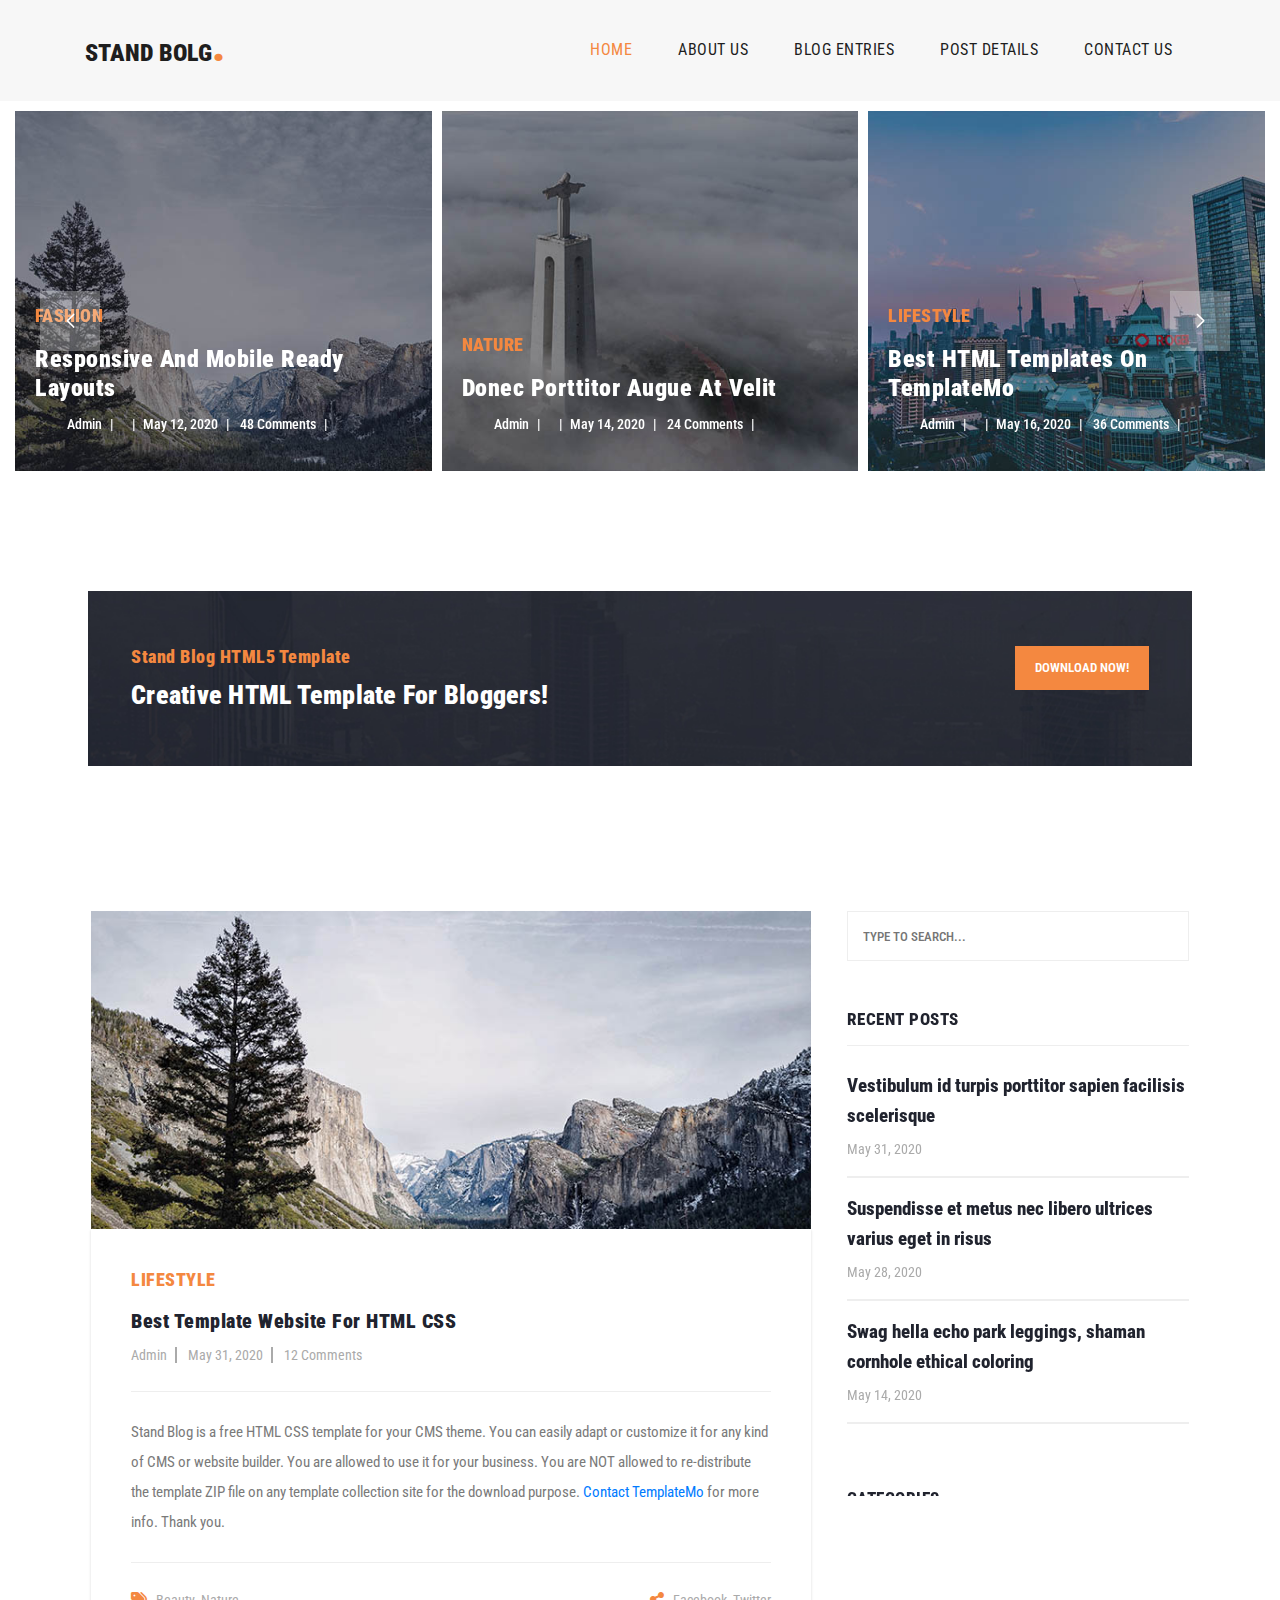
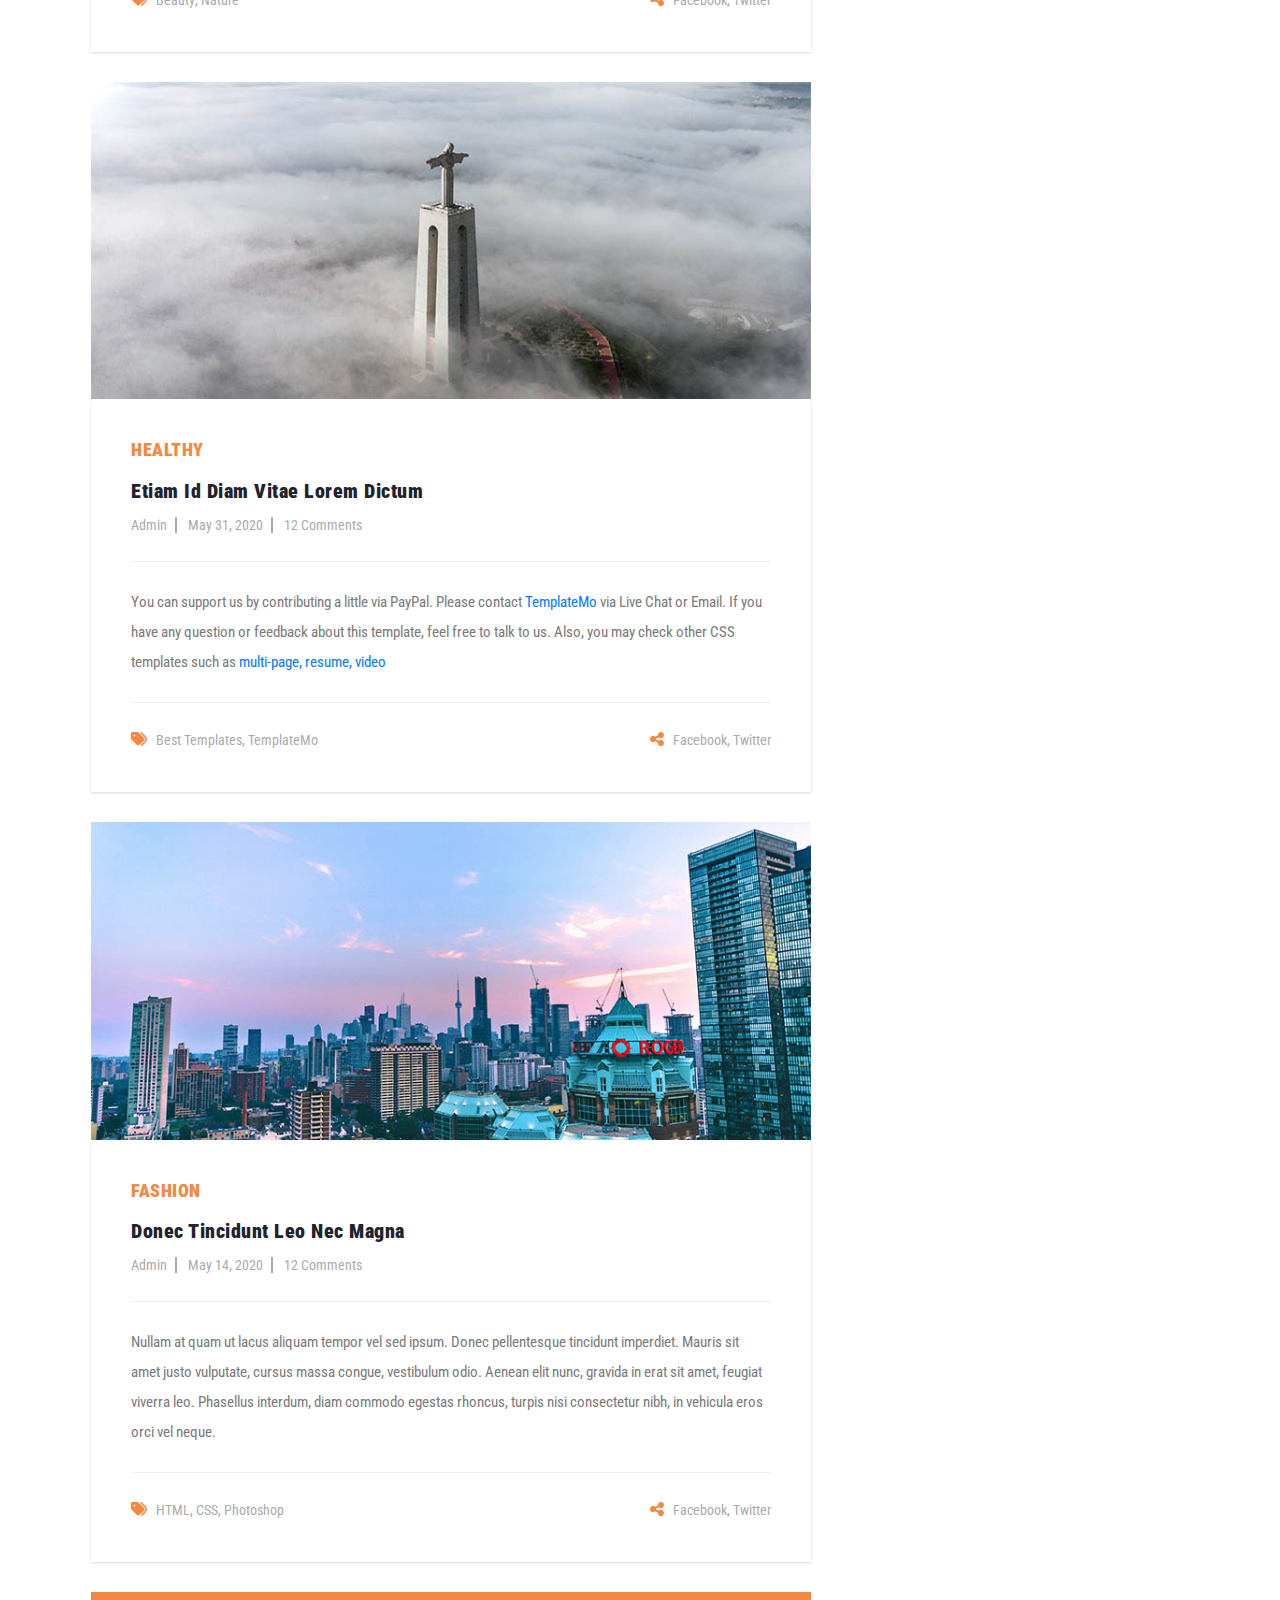
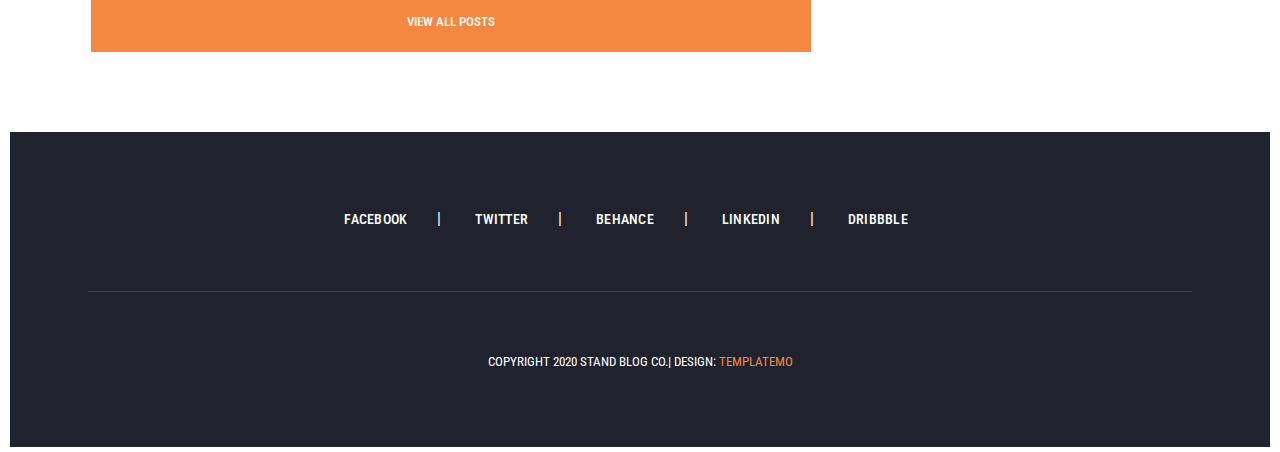
<file: index.html>
<!DOCTYPE html>
<html lang="en">

<head>
    <meta charset="UTF-8">
    <meta name="viewport" content="width=device-width, initial-scale=1.0">
    <title>stand-bolg</title>
    <link href="https://cdn.jsdelivr.net/npm/bootstrap@5.3.0/dist/css/bootstrap.min.css" rel="stylesheet" />
    <script src="https://cdn.jsdelivr.net/npm/bootstrap@5.3.0/dist/js/bootstrap.bundle.min.js"></script>
    <link rel="stylesheet" href="https://cdn.jsdelivr.net/npm/swiper@11/swiper-bundle.min.css" />
    <link rel="stylesheet" href="./css/all.min.css" type="text/css" />
    <link rel="stylesheet" href="./css/style.css" type="text/css" />
    <link rel="stylesheet" href="./Roboto/stylesheet.css" type="text/css" />
    <link rel="stylesheet" href="./css/media.css" type="text/css" />
</head>

<body>
    <!-- HEADER SECTION START-->
    <header>
        <div class="container container-sm container-md container-lg container-xl container-xxl">
            <div class="navbar navbar-expand-lg navbar-light d-flex justify-content-between">
                <a href="" class="logo">
                    <h1>STAND BOLG<span>.</span></h1>
                </a>
                <button class="navbar-toggler" type="button" data-bs-toggle="collapse" data-bs-target="#mainNavbar"
                    aria-controls="mainNavbar" aria-expanded="false" aria-label="Toggle navigation">
                    <span class="navbar-toggler-icon"></span>
                </button>
                <nav class="collapse navbar-collapse justify-content-end" id="mainNavbar">
                    <ul class="navbar-nav mb-2 mb-lg-0">
                        <li class="nav-item"><a class="nav-link" href="javascript:void(0)">HOME</a></li>
                        <li class="nav-item"><a class="nav-link" href="javascript:void(0)">ABOUT US</a></li>
                        <li class="nav-item"><a class="nav-link" href="javascript:void(0)">BLOG ENTRIES</a></li>
                        <li class="nav-item"><a class="nav-link" href="javascript:void(0)">POST DETAILS</a></li>
                        <li class="nav-item"><a class="nav-link" href="javascript:void(0)">CONTACT US</a></li>
                    </ul>
                </nav>
            </div>
        </div>
    </header>
    <!-- HEADER SECTION END-->

    <main>
        <!--HERO SECTION START-->
        <section class="hero mb-4">
            <div class="swiper mySwiper">
                <div class="swiper-wrapper">
                    <div class="swiper-slide">
                        <img src="./images/banner-item-01.jpg" alt="banner-item-01">
                        <div class="s-content">
                            <h2>Fashion</h2>
                            <a href="">
                                <h4>Responsive and Mobile Ready Layouts</h4>
                            </a>
                            <ul>
                                <li><a href="">Admin</a></li>
                                <li><a href="">
                                <li><a href="">May 12, 2020</a></li></a></li>
                                <li><a href="">48 Comments</a></li>
                            </ul>
                        </div>
                    </div>
                    <div class="swiper-slide">
                        <img src="./images/banner-item-02.jpg" alt="banner-item-02">
                        <div class="s-content">
                            <h2>Nature</h2>
                            <a href="">
                                <h4>Donec porttitor augue at velit</h4>
                            </a>
                            <ul>
                                <li><a href="">Admin</a></li>
                                <li><a href="">
                                <li><a href="">May 14, 2020</a></li></a></li>
                                <li><a href="">24 Comments</a></li>
                            </ul>
                        </div>
                    </div>
                    <div class="swiper-slide">
                        <img src="./images/banner-item-03.jpg" alt="banner-item-03">
                        <div class="s-content">
                            <h2>Lifestyle</h2>
                            <a href="">
                                <h4>Best HTML Templates on TemplateMo</h4>
                            </a>
                            <ul>
                                <li><a href="">Admin</a></li>
                                <li><a href="">
                                <li><a href="">May 16, 2020</a></li></a></li>
                                <li><a href="">36 Comments</a></li>
                            </ul>
                        </div>
                    </div>
                    <div class="swiper-slide">
                        <img src="./images/banner-item-04.jpg" alt="banner-item-04">
                        <div class="s-content">
                            <h2>Fashion</h2>
                            <a href="">
                                <h4>Responsive and Mobile Ready Layouts</h4>
                            </a>
                            <ul>
                                <li><a href="">Admin</a></li>
                                <li><a href="">
                                <li><a href="">May 18, 2020</a></li></a></li>
                                <li><a href="">48 Comments</a></li>
                            </ul>
                        </div>
                    </div>
                    <div class="swiper-slide">
                        <img src="./images/banner-item-05.jpg" alt="banner-item-05">
                        <div class="s-content">
                            <h2>Nature</h2>
                            <a href="">
                                <h4>Cras congue sed augue id ullamcorper</h4>
                            </a>
                            <ul>
                                <li><a href="">Admin</a></li>
                                <li><a href="">
                                <li><a href="">May 24, 2020</a></li></a></li>
                                <li><a href="">64 Comments</a></li>
                            </ul>
                        </div>
                    </div>
                    <div class="swiper-slide">
                        <img src="./images/banner-item-06.jpg" alt="banner-item-06">
                        <div class="s-content">
                            <h2>Life-Style</h2>
                            <a href="">
                                <h4>Suspendisse nec aliquet ligula</h4>
                            </a>
                            <ul>
                                <li><a href="">Admin</a></li>
                                <li><a href="">
                                <li><a href="">May 26, 2020</a></li></a></li>
                                <li><a href="">72 Comments</a></li>
                            </ul>
                        </div>
                    </div>
                    <div class="swiper-button-next"></div>
                    <div class="swiper-button-prev"></div>
                </div>
        </section>
    </main>
    <!--HERO SECTION END-->

    <!--TEMPLATE SECTION START-->
    <section class="template mt-100 mb-100">
        <div class="container container-sm container-md container-lg container-xl container-xxl mt-100">
            <div class="row">
                <div class="col-lg-12">
                    <div class="template-body">
                        <div class="row">
                            <div class="col-lg-8">
                                <h3>Stand Blog HTML5 Template</h3>
                                <h4>Creative HTML Template For Bloggers!</h4>
                            </div>
                            <div class="col-lg-4">
                                <div class="template-btn">
                                    <button><a href="javascript:void(0)">Download Now!</a></button>
                                </div>
                            </div>
                        </div>
                    </div>
                </div>
            </div>
        </div>
    </section>
    <!--TEMPLATE SECTION END-->

    <!--BOLG SECTION START-->
    <section class="bolg">
        <div class="container container-sm container-md container-lg container-xl container-xxl">
            <div class="row">
                <div class="col-lg-8">
                    <div class="b-body">
                        <div class="row">
                            <div class="col-lg-12 ">
                                <div class="b-img">
                                    <img src="./images/blog-post-01.jpg" alt="blog-post-01">
                                </div>
                                <div class="b-content">
                                    <h3>Lifestyle</h3>
                                    <a href="">
                                        <h4>Best Template Website for HTML CSS</h4>
                                    </a>
                                    <p>
                                        <span><a href=" ">Admin</a></span>
                                        <span><a href=" ">May 31, 2020</a></span>
                                        <span><a href=" ">12 Comments</a></span>
                                    </p>
                                    <p class="b-text">
                                        Stand Blog is a free HTML CSS template for your CMS
                                        theme. You can easily adapt or customize it for any kind
                                        of CMS or website builder. You are allowed to use it for
                                        your business. You are NOT allowed to re-distribute the
                                        template ZIP file on any template collection site for
                                        the download purpose.
                                        <a href="">Contact TemplateMo </a> for
                                        more info. Thank you.
                                    </p>
                                    <div class="b-footer d-flex justify-content-between">
                                        <div class="tags">
                                            <i class="fa-solid fa-tags"></i>
                                            <span><a href="">Beauty</a>,
                                                <a href="">Nature</a></span>
                                        </div>
                                        <div class="social">
                                            <i class="fa-solid fa-share-nodes"></i>
                                            <span><a href="">Facebook</a>,
                                                <a href="">Twitter</a></span>
                                        </div>
                                    </div>
                                </div>
                            </div>
                            <div class="col-lg-12 ">
                                <div class="b-img">
                                    <img src="./images/blog-post-02.jpg" alt="blog-post-02">
                                </div>
                                <div class="b-content">
                                    <h3>Healthy</h3>
                                    <a href="">
                                        <h4>Etiam id diam vitae lorem dictum</h4>
                                    </a>
                                    <p>
                                        <span><a href=" ">Admin</a></span>
                                        <span><a href=" ">May 31, 2020</a></span>
                                        <span><a href=" ">12 Comments</a></span>
                                    </p>
                                    <p class="b-text">
                                        You can support us by contributing a little via PayPal. Please contact <a
                                            href="">
                                            TemplateMo</a> via Live Chat or Email. If you have any question or feedback
                                        about this template, feel free to talk to us. Also, you may check other CSS
                                        templates such as
                                        <a href="">multi-page,</a>
                                        <a href="">resume,</a>
                                        <a href="">video</a>
                                    </p>
                                    <div class="b-footer d-flex justify-content-between">
                                        <div class="tags">
                                            <i class="fa-solid fa-tags"></i>
                                            <span><a href="">Best Templates</a>,
                                                <a href="">TemplateMo</a></span>
                                        </div>
                                        <div class="social">
                                            <i class="fa-solid fa-share-nodes"></i>
                                            <span><a href="">Facebook</a>,
                                                <a href="">Twitter</a></span>
                                        </div>
                                    </div>
                                </div>
                            </div>
                            <div class="col-lg-12 ">
                                <div class="b-img">
                                    <img src="./images/blog-post-03.jpg" alt="blog-post-03">
                                </div>
                                <div class="b-content">
                                    <h3>Fashion</h3>
                                    <a href="">
                                        <h4>Donec tincidunt leo nec magna</h4>
                                    </a>
                                    <p>
                                        <span><a href=" ">Admin</a></span>
                                        <span><a href=" ">May 14, 2020</a></span>
                                        <span><a href=" ">12 Comments</a></span>
                                    </p>
                                    <p class="b-text">
                                        Nullam at quam ut lacus aliquam tempor vel sed ipsum. Donec pellentesque
                                        tincidunt imperdiet. Mauris sit amet justo vulputate, cursus massa congue,
                                        vestibulum odio. Aenean elit nunc, gravida in erat sit amet, feugiat viverra
                                        leo. Phasellus interdum, diam commodo egestas rhoncus, turpis nisi consectetur
                                        nibh, in vehicula eros orci vel neque.
                                    </p>
                                    <div class="b-footer d-flex justify-content-between">
                                        <div class="tags">
                                            <i class="fa-solid fa-tags"></i>
                                            <span><a href="">HTML</a>,
                                                <a href="">CSS</a>,
                                                <a href="">Photoshop</a></span>
                                        </div>
                                        <div class="social">
                                            <i class="fa-solid fa-share-nodes"></i>
                                            <span><a href="">Facebook</a>,
                                                <a href="">Twitter</a></span>
                                        </div>
                                    </div>
                                </div>
                            </div>
                            <div class="col-lg-12 ">
                                <div class="b-button">
                                    <a href="">View All Posts</a>
                                </div>
                            </div>
                        </div>
                    </div>
                </div>
                <div class="col-lg-4">
                    <aside class="sidebar-sticky">
                        <div class="side-bar">
                            <div class="row">
                                <div class="col-12">
                                    <div class="search-item">
                                        <form id="search-form" action="javascript:void(0)" method="post">
                                            <input type="text" name="search" id="search"
                                                placeholder="type to search..." />
                                        </form>
                                    </div>
                                    <div class="recent-posts">
                                        <div class="sidebar-heading">
                                            <h2>Recent Posts</h2>
                                        </div>
                                        <div class="sidebar-content">
                                            <ul>
                                                <li>
                                                    <a href="javascript:void(0)">
                                                        <h4>
                                                            Vestibulum id turpis porttitor sapien facilisis
                                                            scelerisque
                                                        </h4>
                                                        <span>May 31, 2020</span>
                                                    </a>
                                                </li>
                                            </ul>
                                            <ul>
                                                <li>
                                                    <a href="javascript:void(0)">
                                                        <h4>
                                                           Suspendisse et metus nec libero ultrices varius eget in risus
                                                        </h4>
                                                        <span>May 28, 2020</span>
                                                    </a>
                                                </li>
                                            </ul>
                                            <ul>
                                                <li>
                                                    <a href="javascript:void(0)">
                                                        <h4>
                                                            Swag hella echo park leggings, shaman cornhole ethical coloring
                                                        </h4>
                                                        <span>May 14, 2020</span>
                                                    </a>
                                                </li>
                                            </ul>
                                        </div>
                                    </div>
                                    <div class="categories">
                                        <div class="sidebar-heading">
                                            <h2>Categories</h2>
                                        </div>
                                        <div class="sidebar-content">
                                            <ul>
                                                <li><a href="javascript:void(0)">- Nature Lifestyle</a></li>
                                                <li><a href="javascript:void(0)">- Awesome Layouts</a></li>
                                                <li><a href="javascript:void(0)">- Creative Ideas</a></li>
                                                <li><a href="javascript:void(0)">- Responsive Templates</a></li>
                                                <li><a href="javascript:void(0)">- HTML5 / CSS3 Templates</a>
                                                </li>
                                                <li><a href="javascript:void(0)">- Creative & Unique</a></li>
                                            </ul>
                                        </div>
                                    </div>
                                    <div class="tags">
                                        <div class="sidebar-heading">
                                            <h2>Tag Clouds</h2>
                                        </div>
                                        <div class="sidebar-content">
                                            <ul>
                                                <li><a href="">Lifestyle</a></li>
                                                <li><a href="">Creative</a></li>
                                                <li><a href="">HTML5</a></li>
                                                <li><a href="">Inspiration</a></li>
                                                <li><a href="">Motivation</a></li>
                                                <li><a href="">PSD</a></li>
                                                <li><a href="">Responsive</a></li>
                                            </ul>
                                        </div>
                                    </div>
                                </div>
                            </div>
                        </div>
                    </aside>
                </div>
            </div>
        </div>
    </section>

    <!--BOLG SECTION END-->

    <!-- FOOTER SECTION START -->
    <footer>
        <section class="footer">
            <div class="container container-sm container-md container-lg container-xl container-xxl">
                <div class="row">
                    <div class="col-lg-12">
                        <ul class="social-links">
                            <li><a href="javascript:void(0)">Facebook</a></li>
                            <li><a href="javascript:void(0)">Twitter</a></li>
                            <li><a href="javascript:void(0)">Behance</a></li>
                            <li><a href="javascript:void(0)">Linkedin</a></li>
                            <li><a href="javascript:void(0)">Dribbble</a></li>
                        </ul>
                    </div>
                    <div class="col-lg-12">
                        <div class="copyright">
                            <p>
                                Copyright 2020 Stand Blog Co.| Design:
                                <a href="javascript:void(0)">TemplateMo</a>
                            </p>
                        </div>
                    </div>
                </div>
            </div>
        </section>
    </footer>
    <!-- FOOTER SECTION END -->


    <script>
        const links = document.querySelectorAll('.nav-link');
        const currentUrl = window.location.pathname;

        links.forEach(link => {
            if (link.getAttribute('href') === currentUrl) {
                link.classList.add('active');
            }
        });
    </script>

    <!-- Swiper JS -->
    <script src="https://cdn.jsdelivr.net/npm/swiper@11/swiper-bundle.min.js"></script>
    <!-- Initialize Swiper -->
    <script>
        var swiper = new Swiper(".mySwiper", {
            slidesPerView: 3,
            cssMode: true,
            loop: true,
            navigation: {
                nextEl: ".swiper-button-next",
                prevEl: ".swiper-button-prev",
            },
            mousewheel: true,
            keyboard: true,
            breakpoints: {
                1024: {
                    slidesPerView: 3,
                },
                768: {
                    slidesPerView: 2,
                },
                200: {
                    slidesPerView: 1,
                },
            }
        });
    </script>

</body>

</html>
</file>
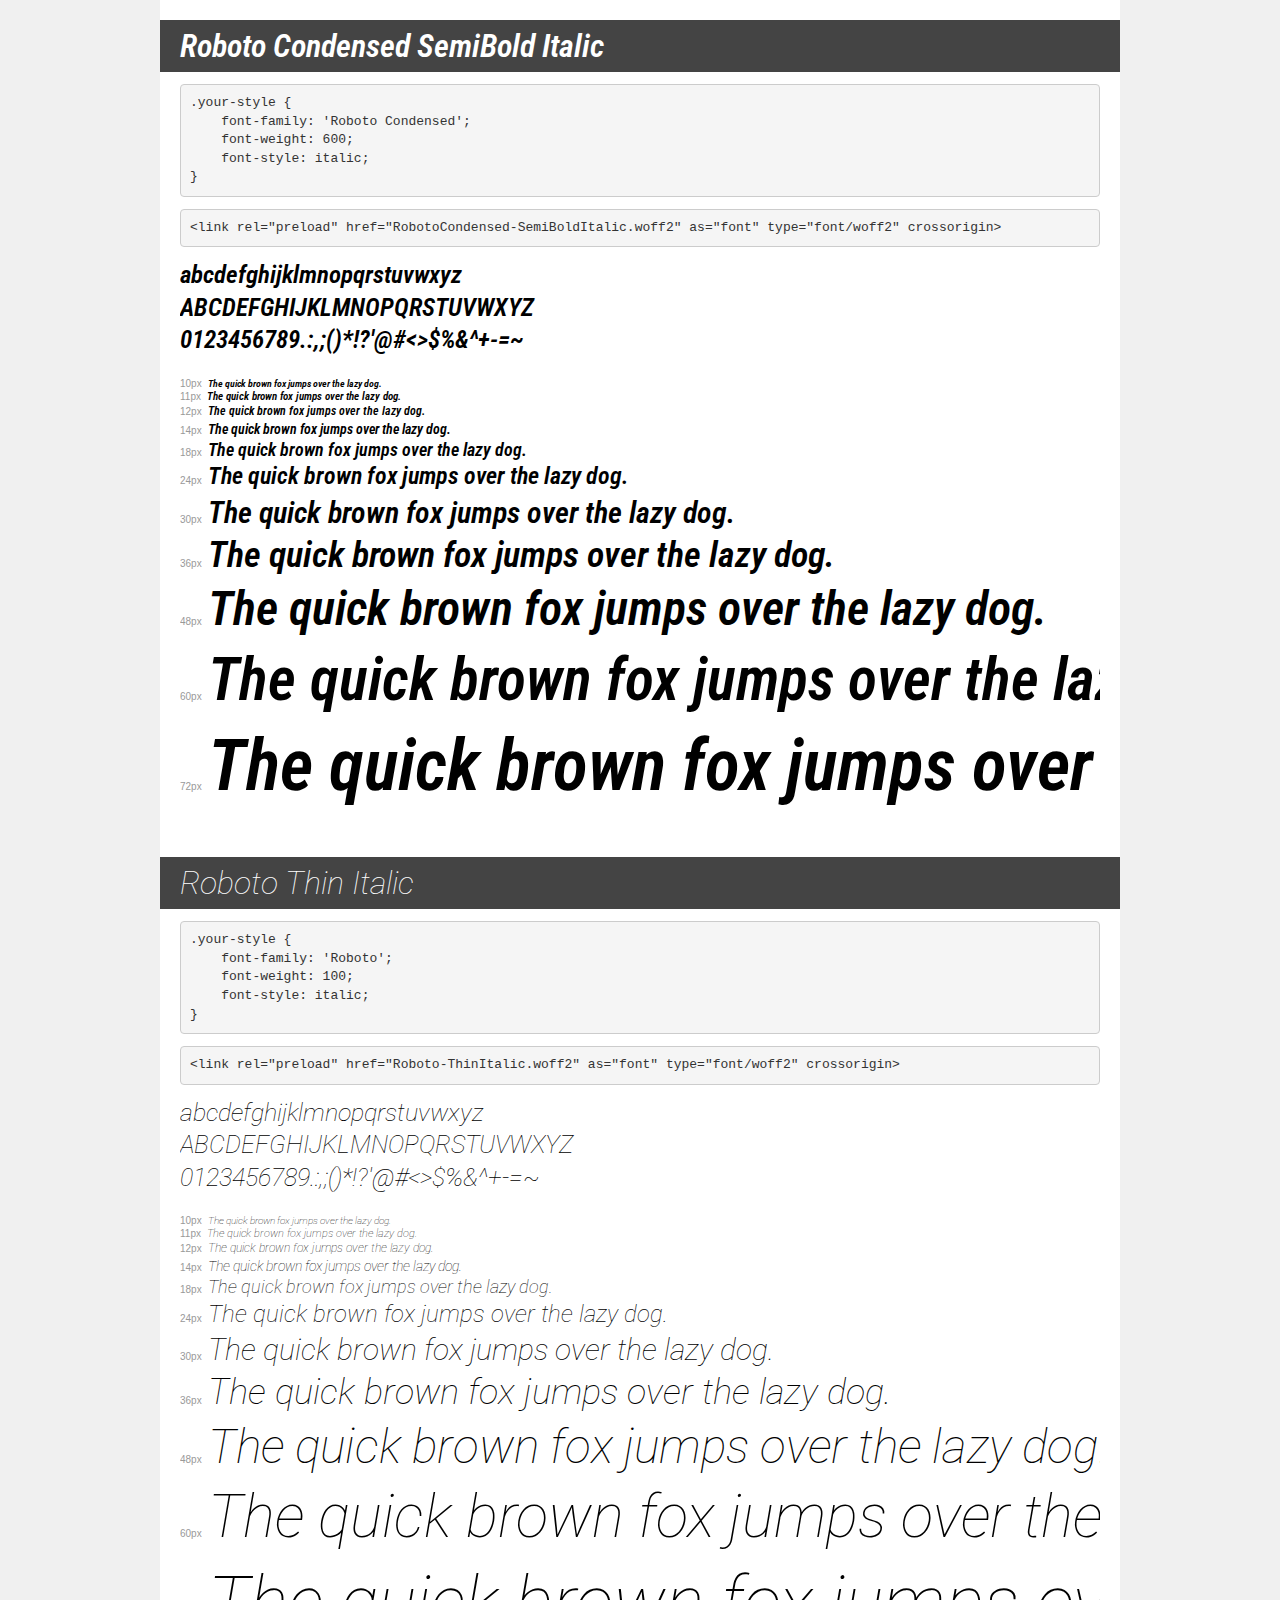
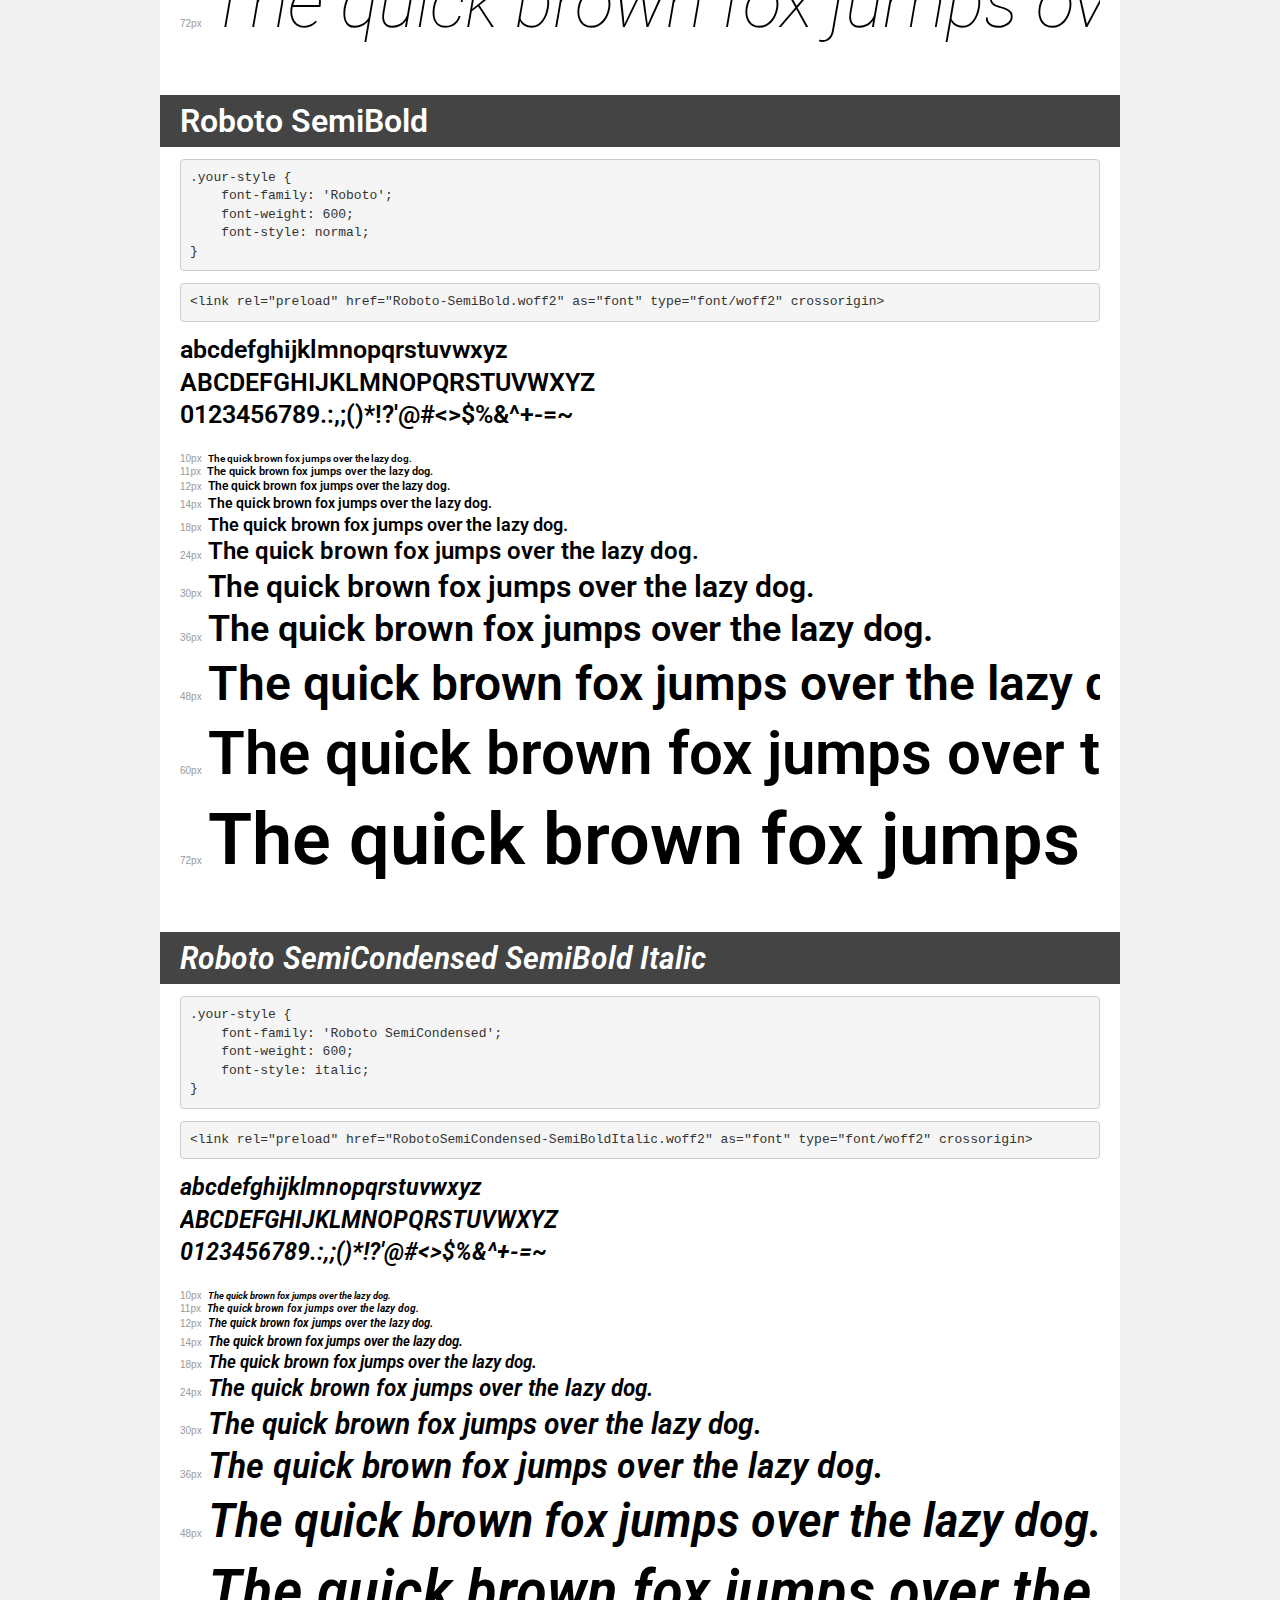
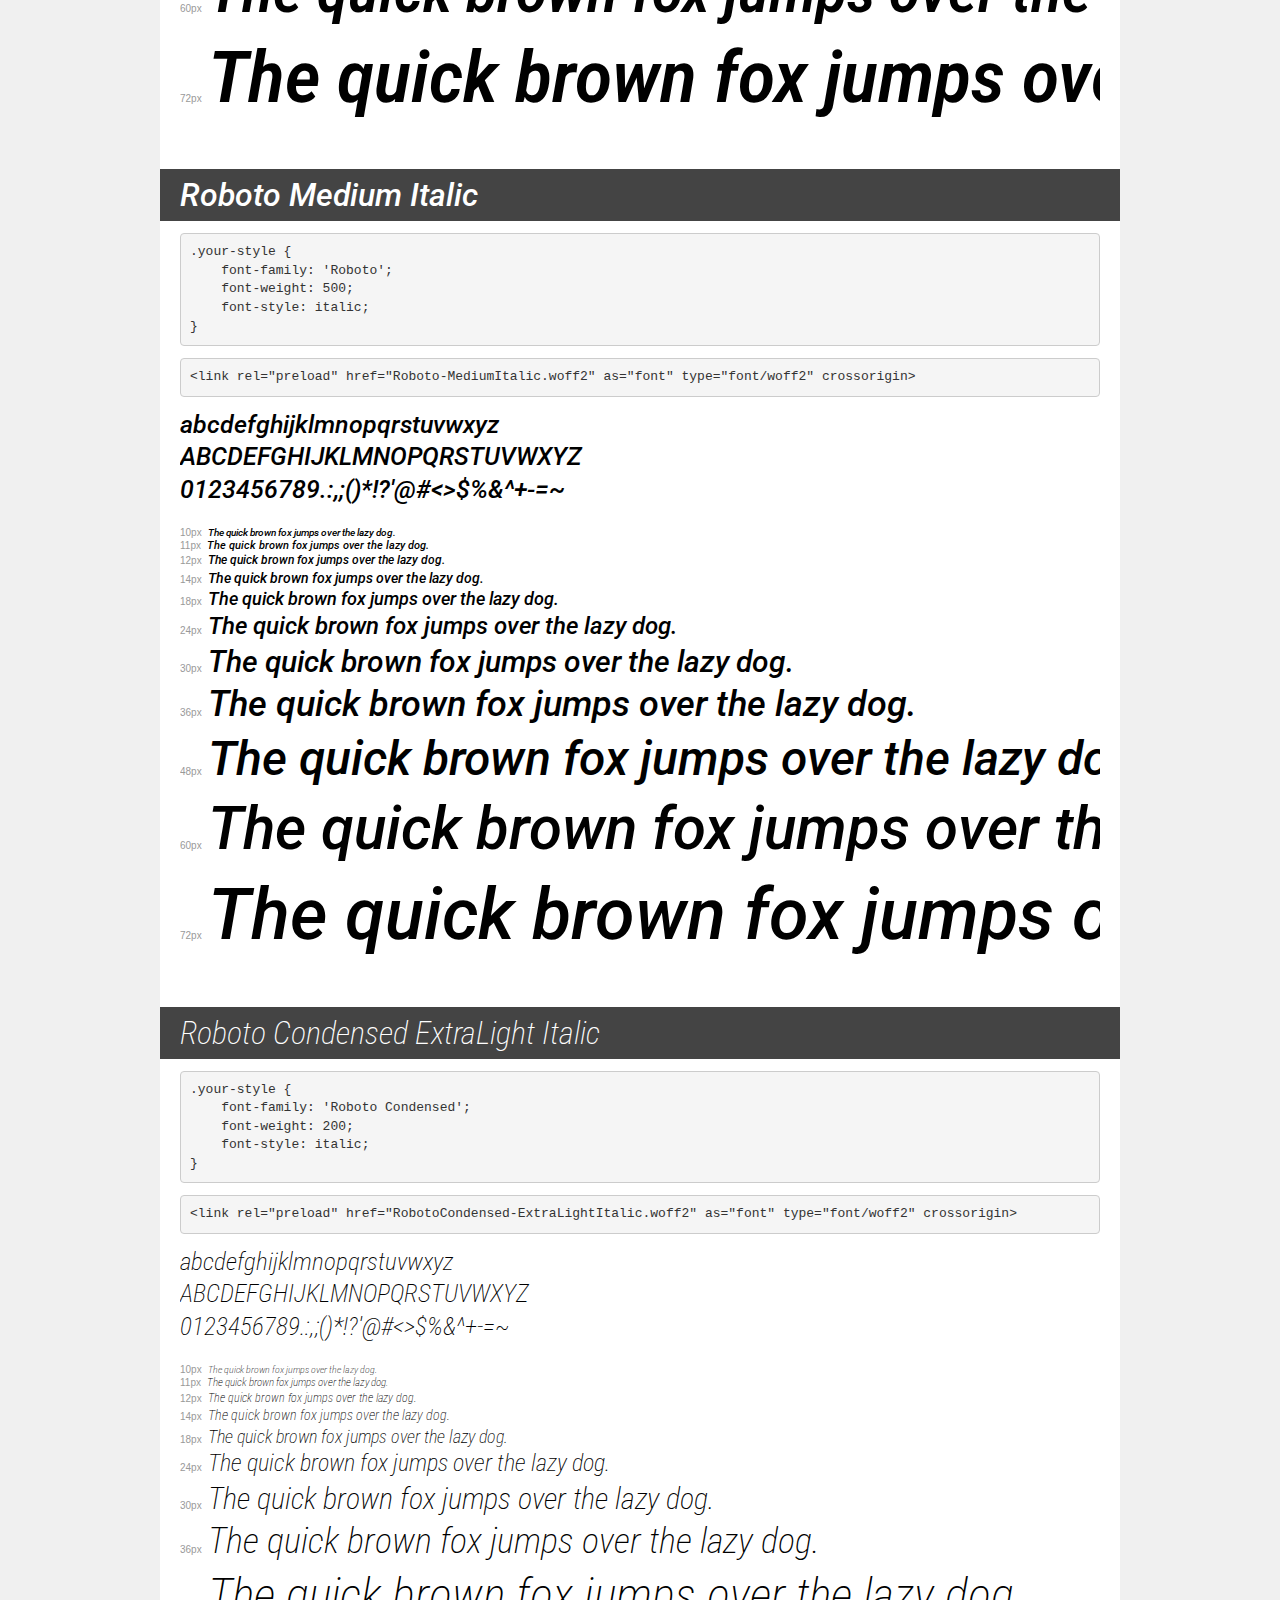
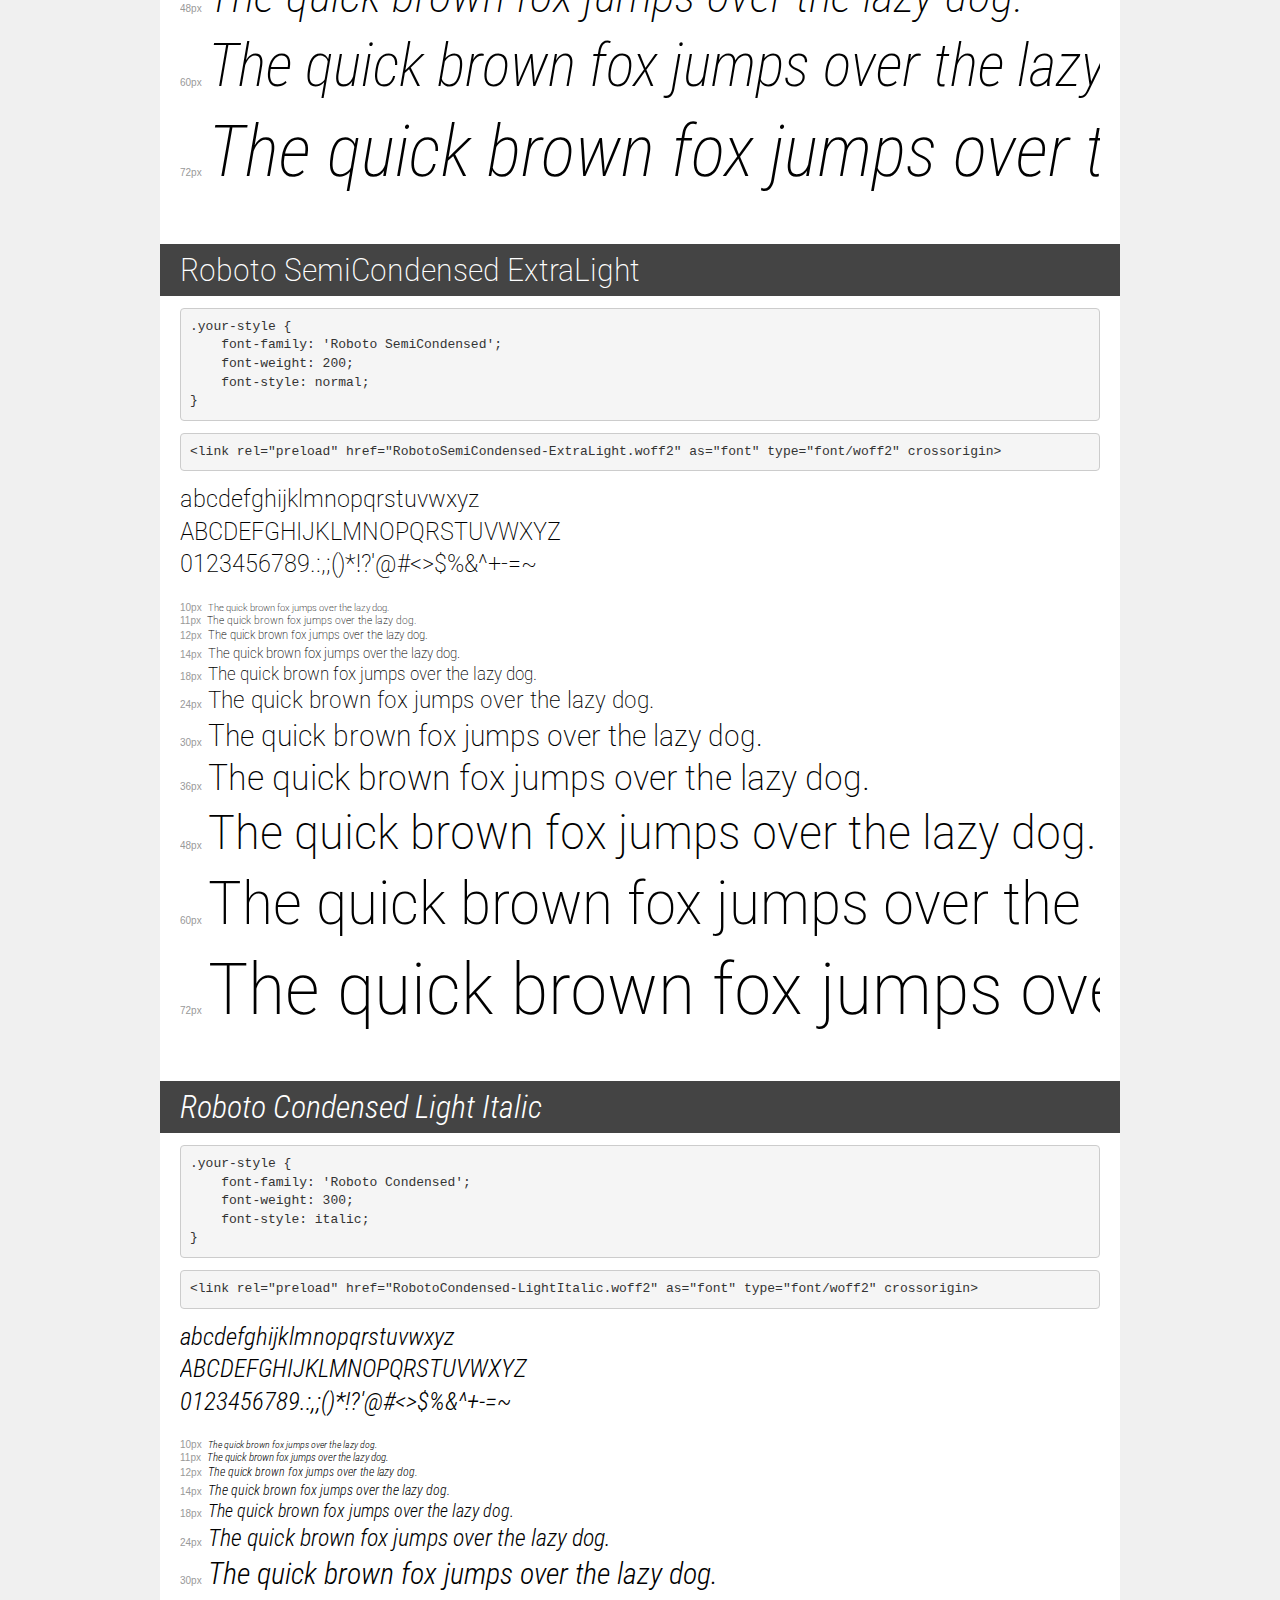
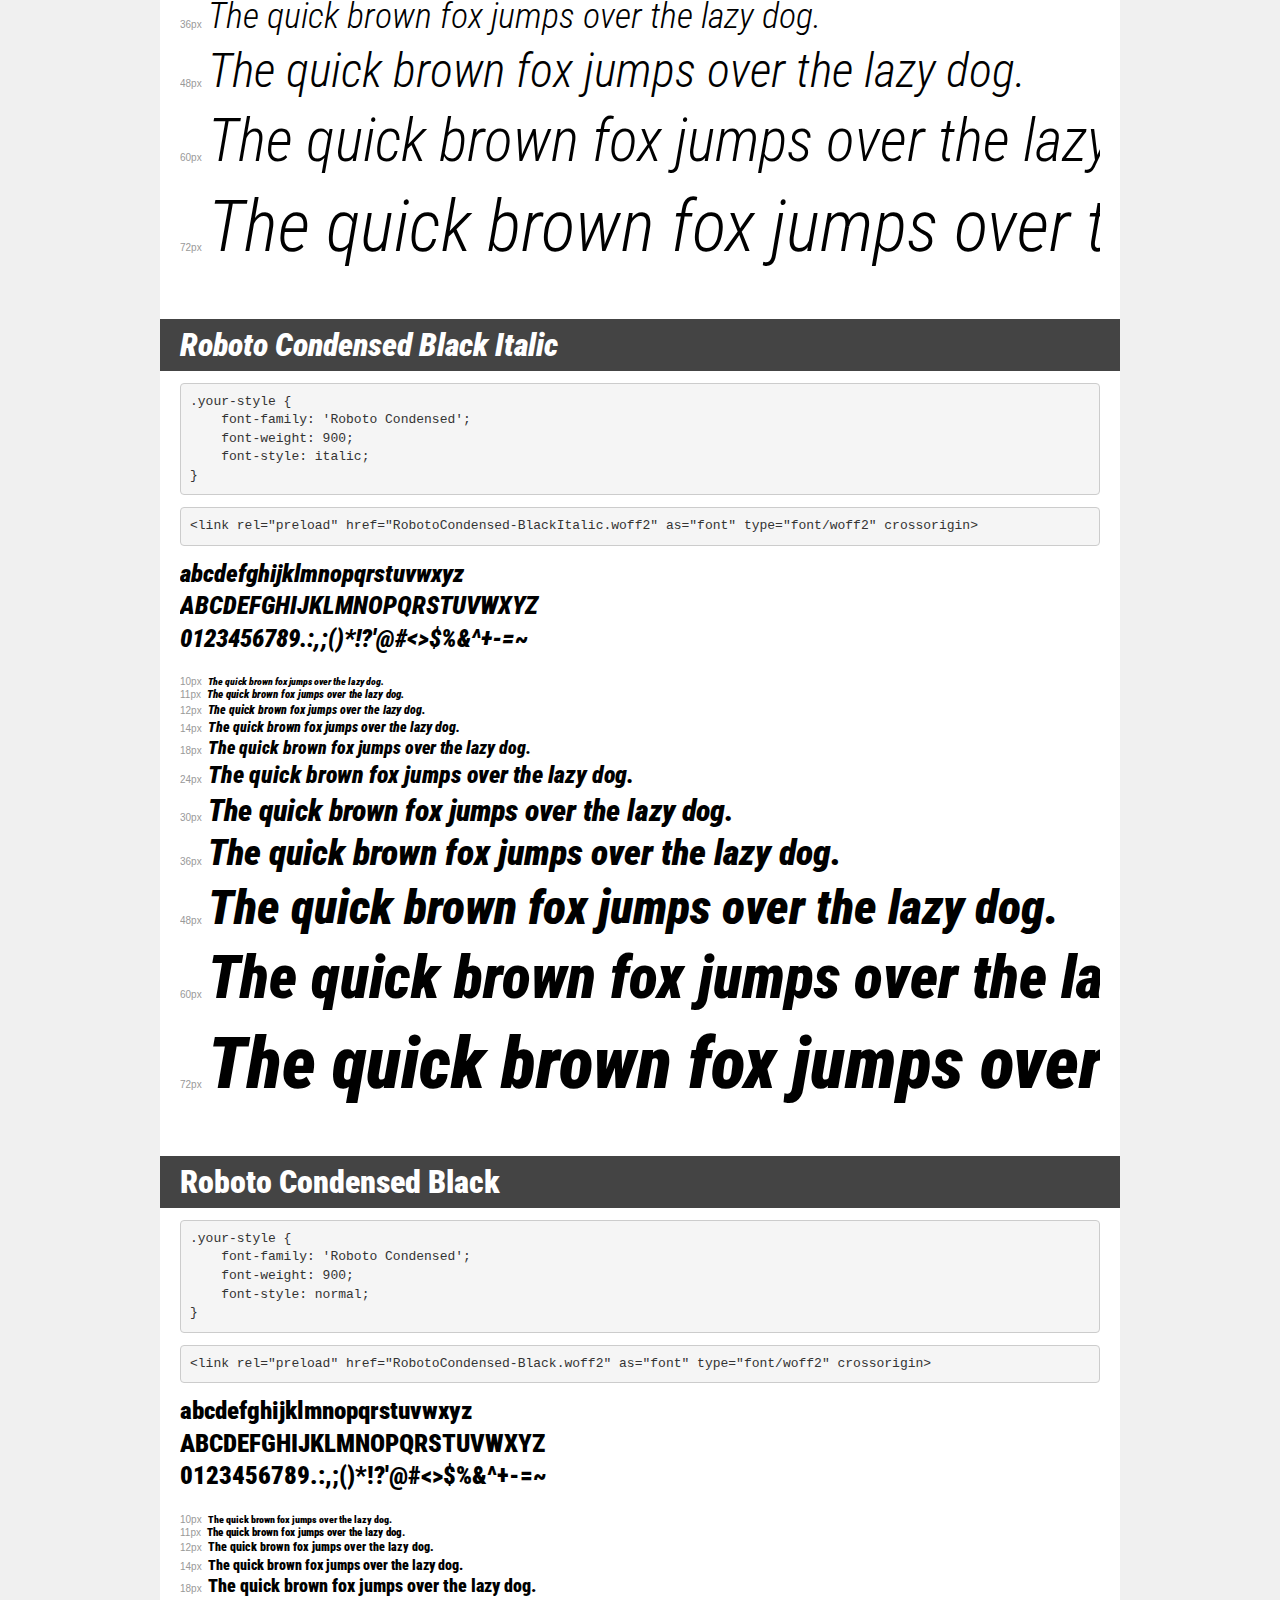
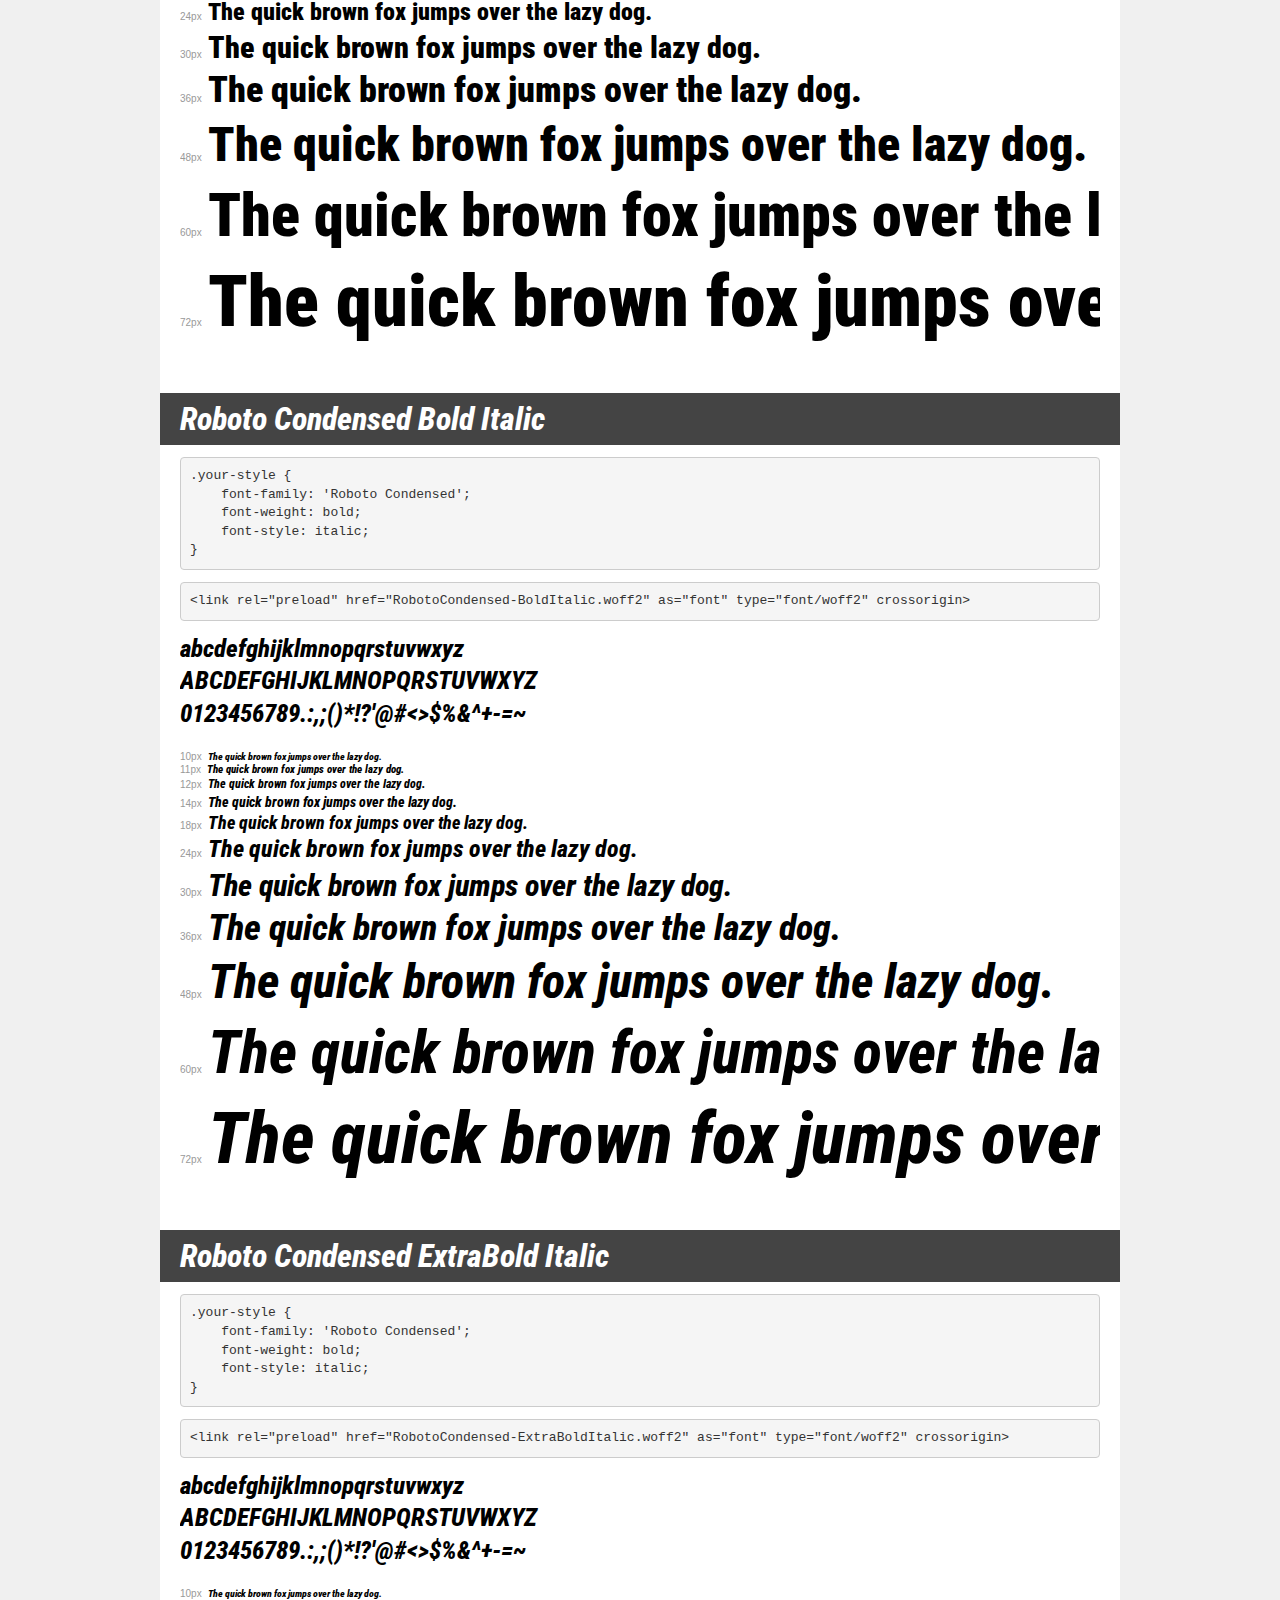
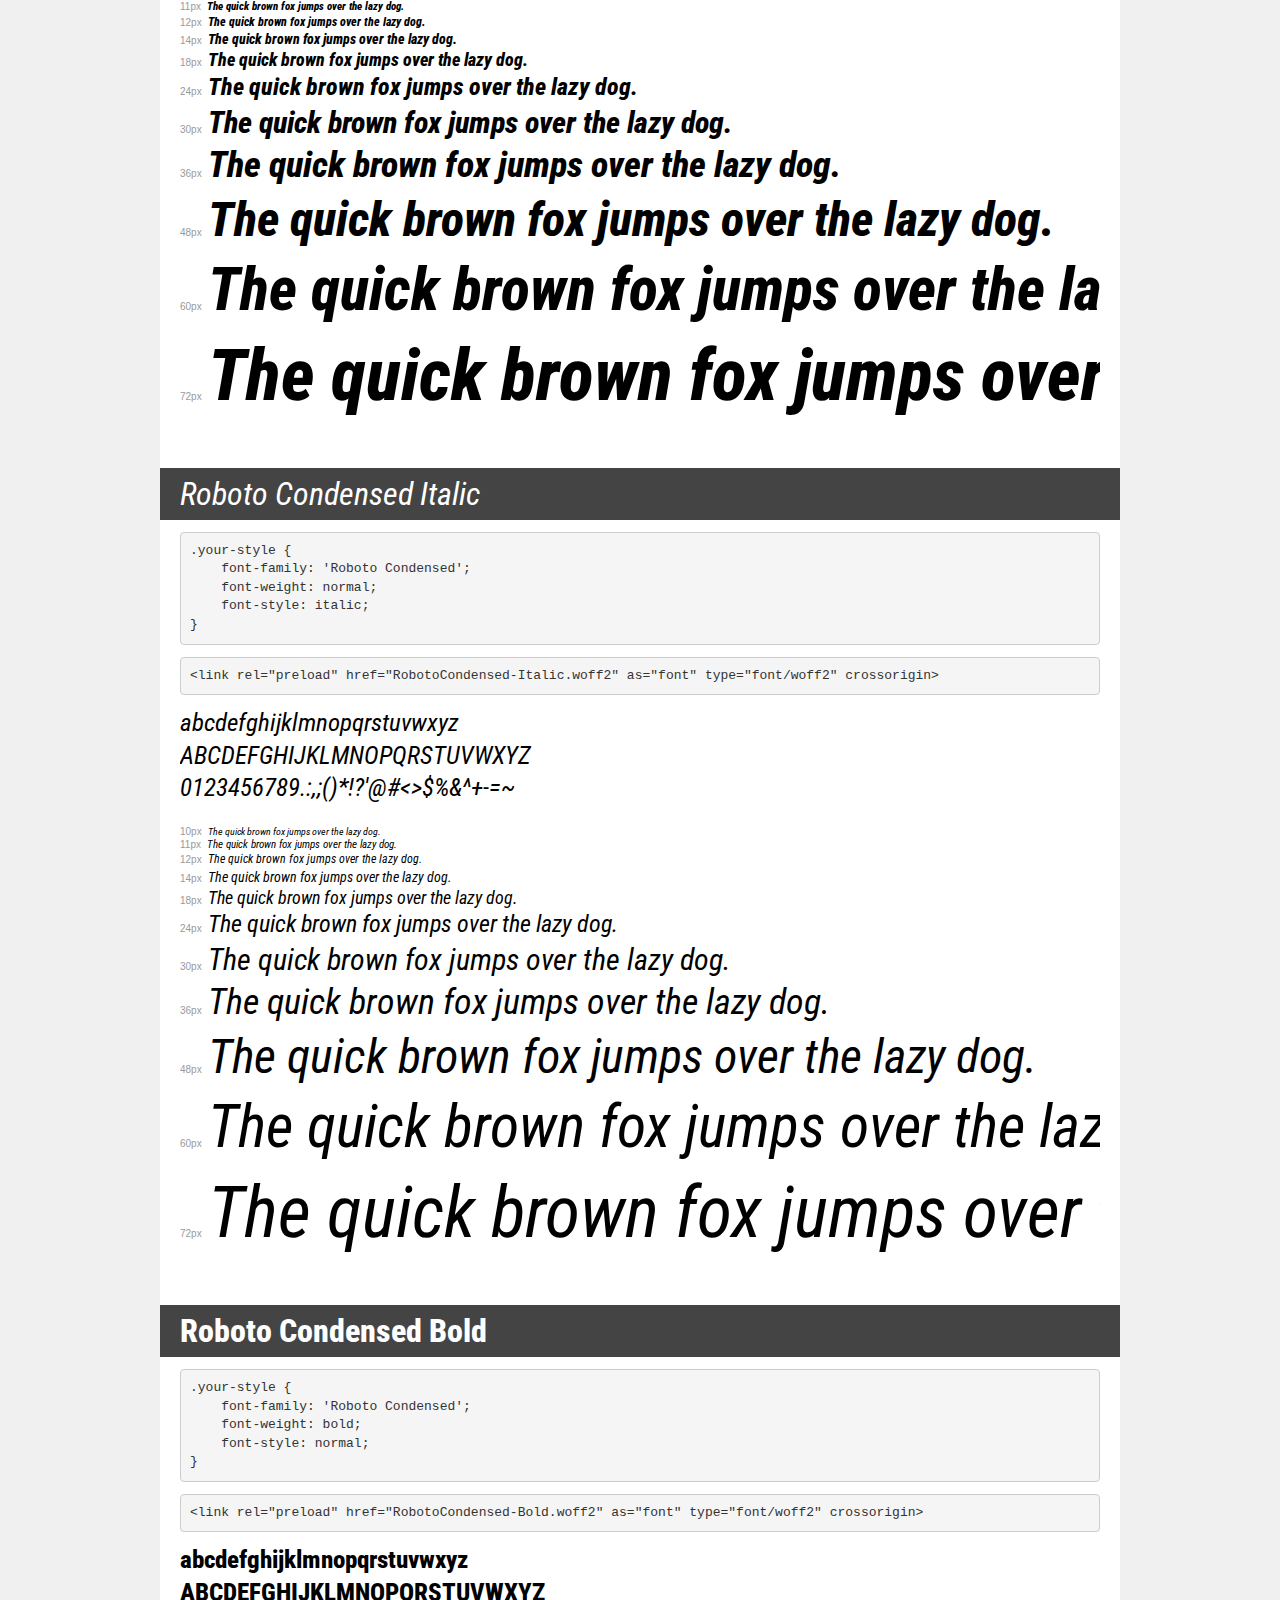
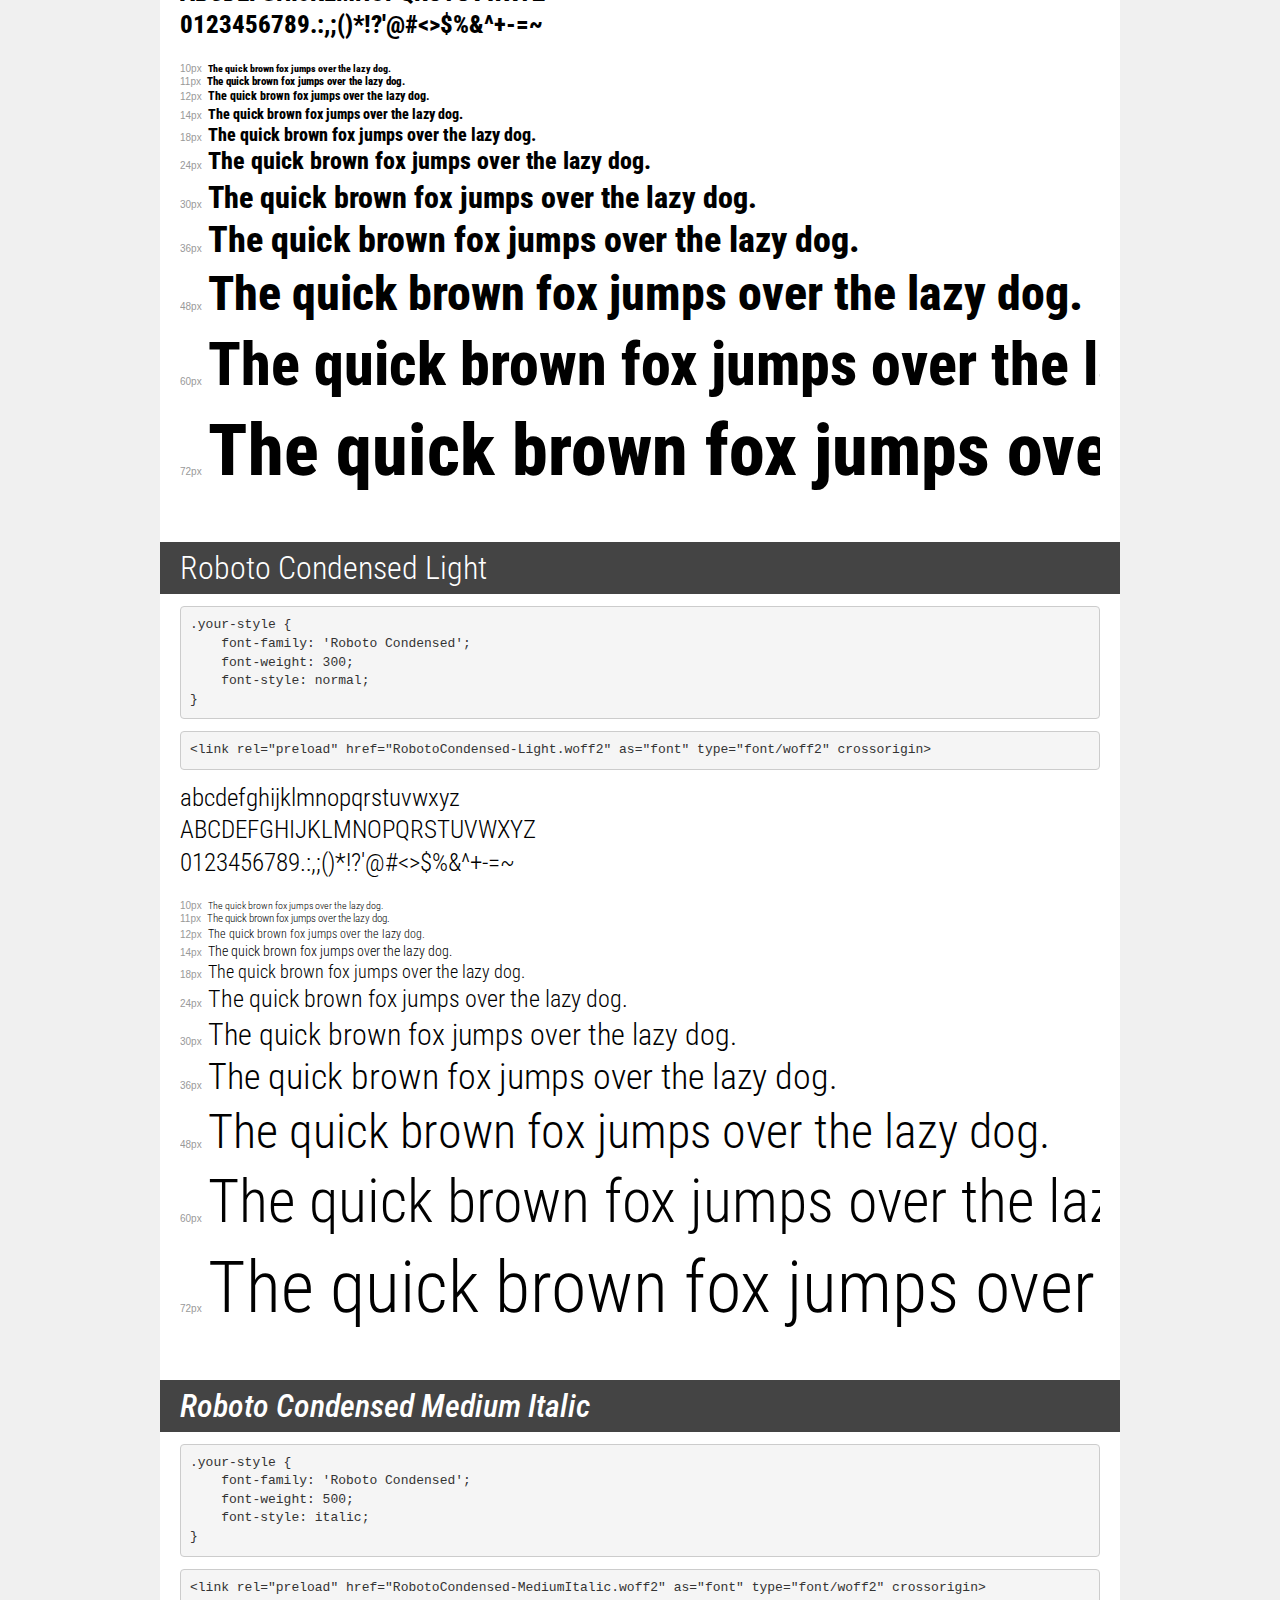
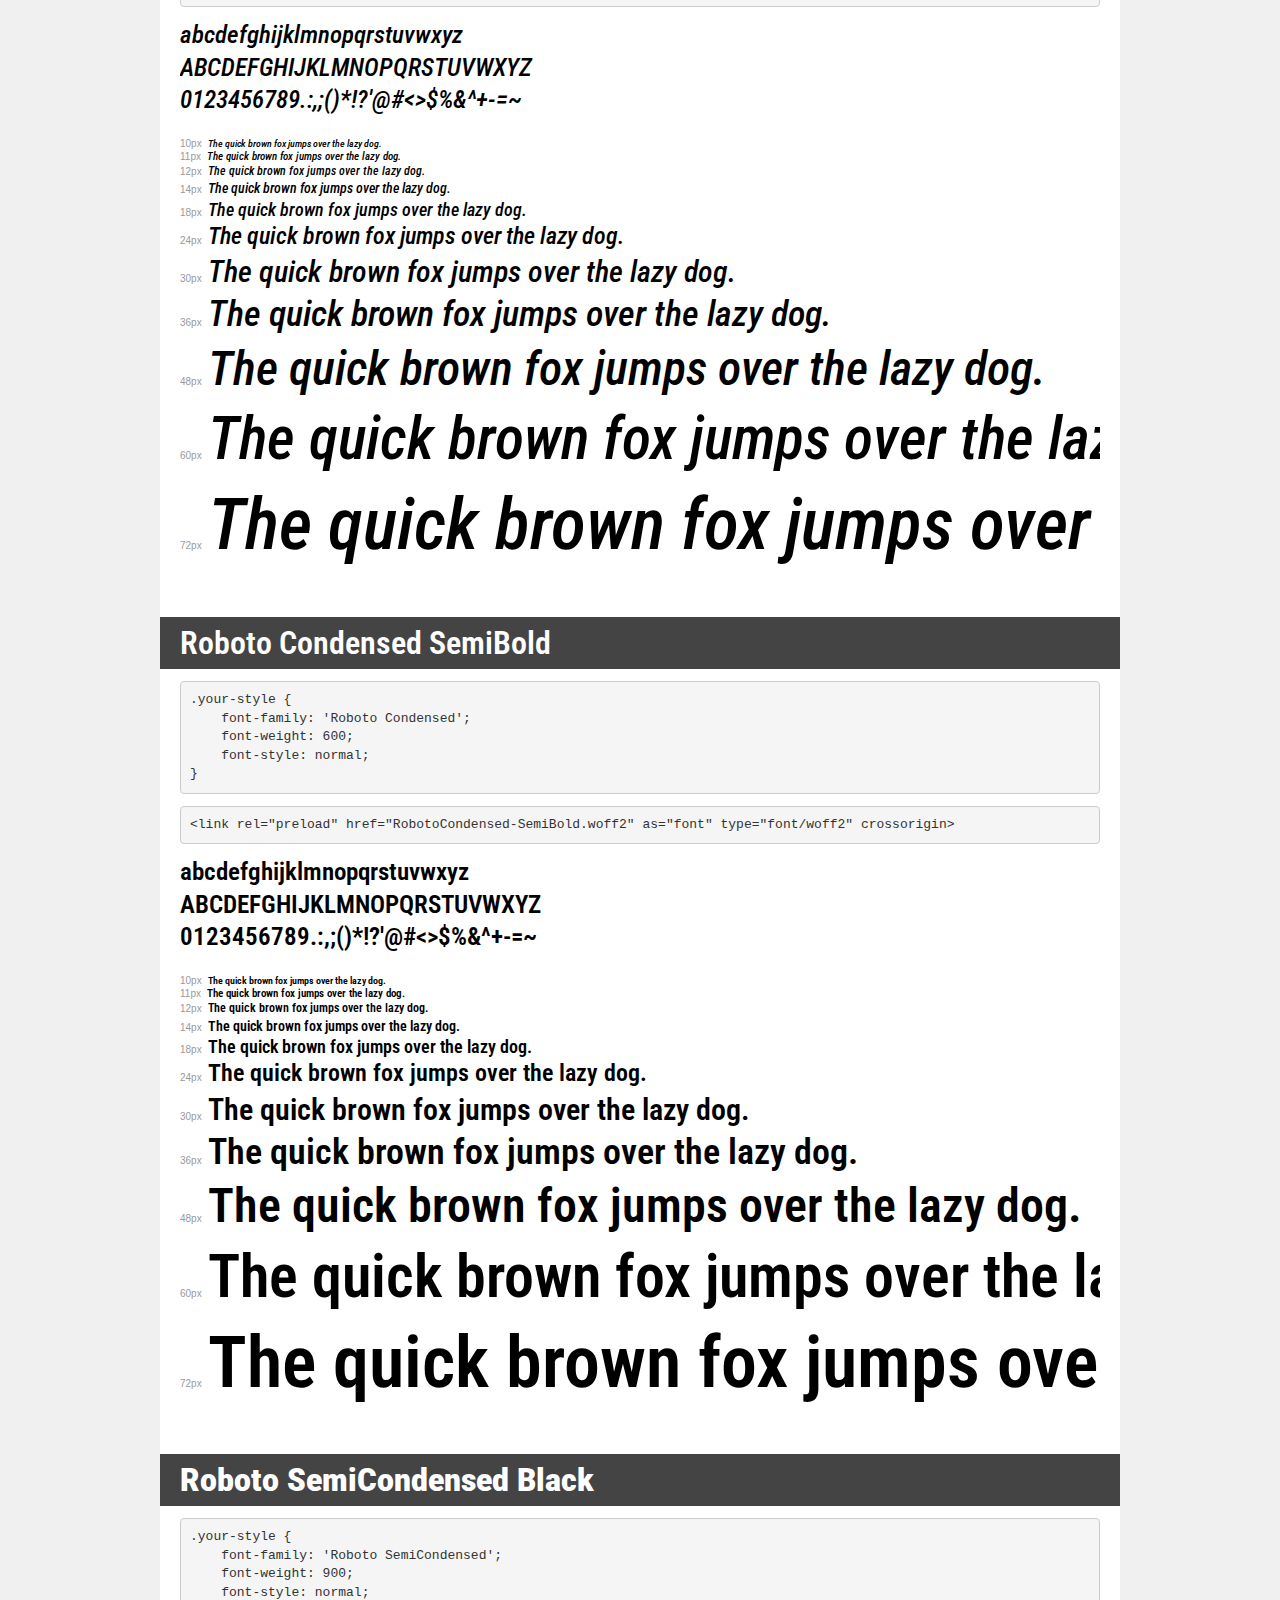
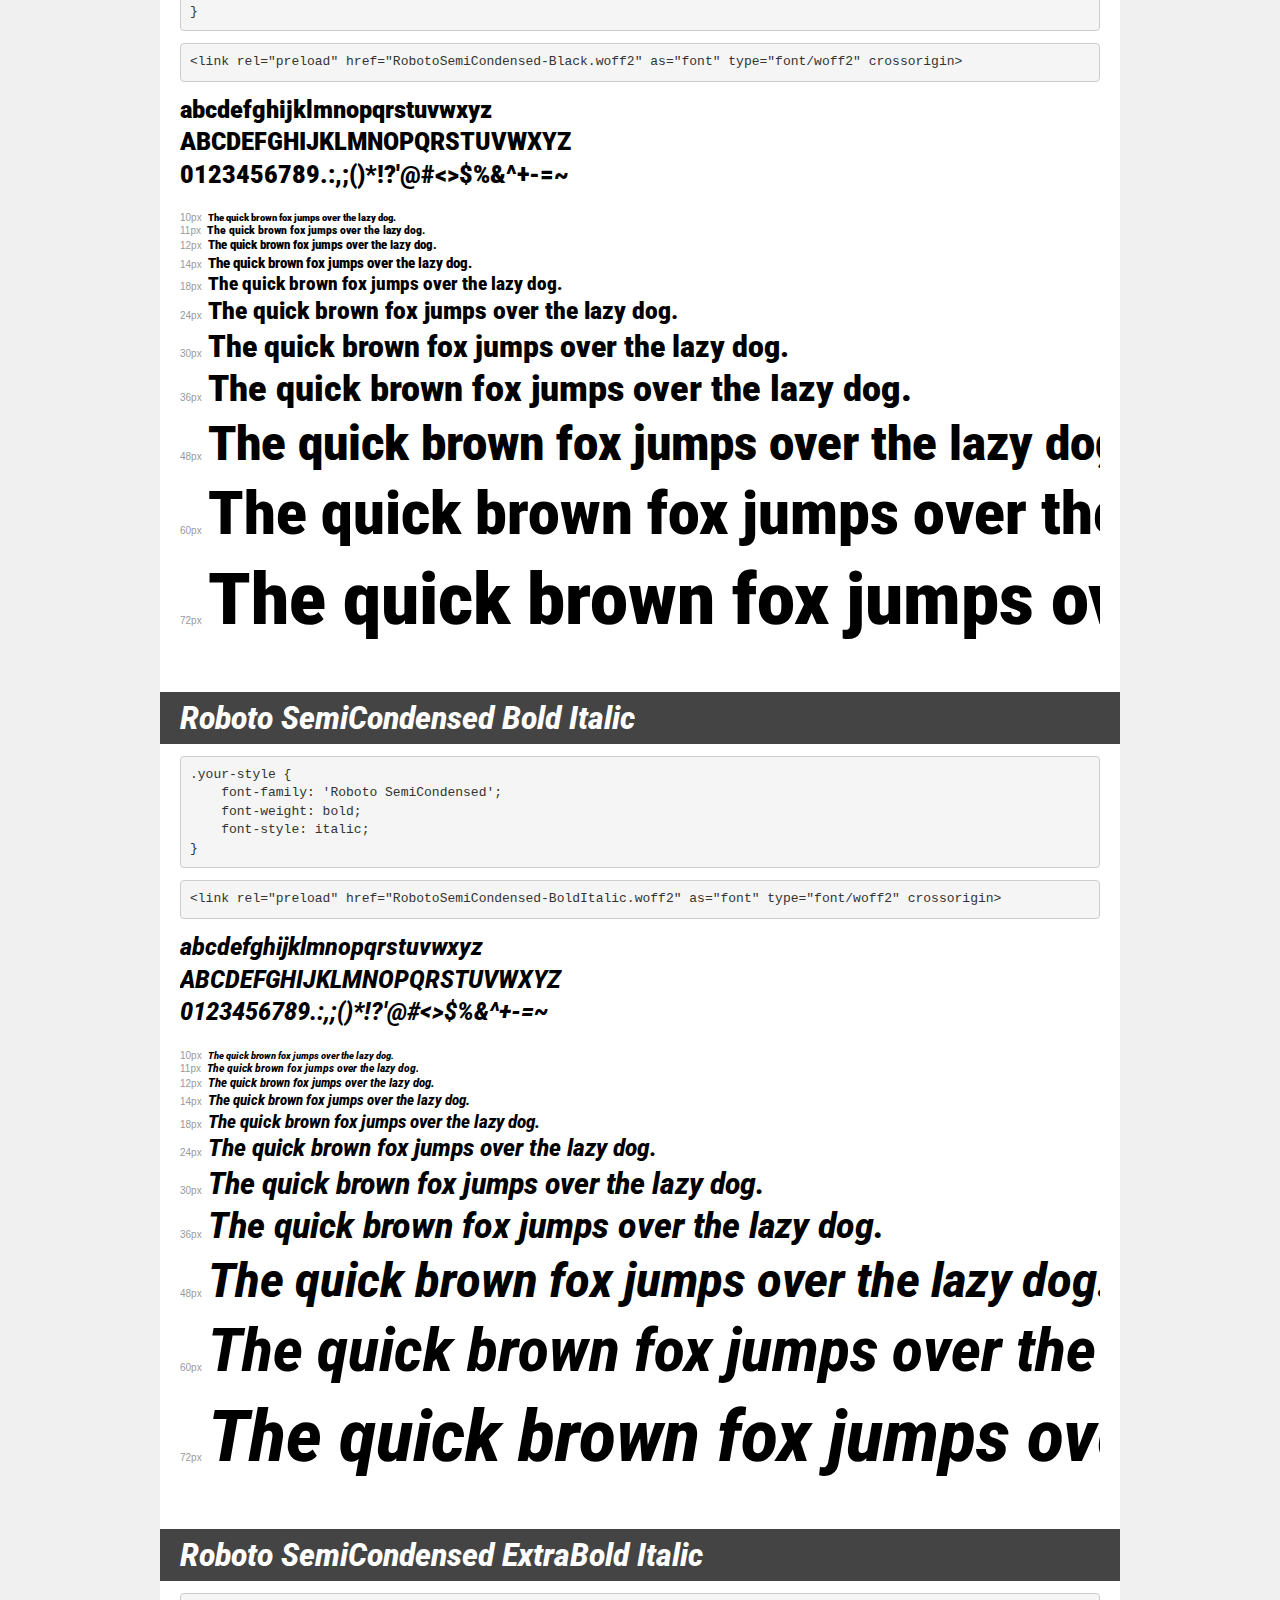
<file: Roboto/demo.html>
<!DOCTYPE html>
<html lang="en">
<head>
    <meta charset="utf-8">
    <meta http-equiv="X-UA-Compatible" content="IE=edge">
    <meta name="viewport" content="width=device-width, initial-scale=1">
    <meta name="robots" content="noindex, noarchive">
    <meta name="format-detection" content="telephone=no">
    <title>Transfonter demo</title>
    <link href="stylesheet.css" rel="stylesheet">
    <style>
        /*
        http://meyerweb.com/eric/tools/css/reset/
        v2.0 | 20110126
        License: none (public domain)
        */
        html, body, div, span, applet, object, iframe,
        h1, h2, h3, h4, h5, h6, p, blockquote, pre,
        a, abbr, acronym, address, big, cite, code,
        del, dfn, em, img, ins, kbd, q, s, samp,
        small, strike, strong, sub, sup, tt, var,
        b, u, i, center,
        dl, dt, dd, ol, ul, li,
        fieldset, form, label, legend,
        table, caption, tbody, tfoot, thead, tr, th, td,
        article, aside, canvas, details, embed,
        figure, figcaption, footer, header, hgroup,
        menu, nav, output, ruby, section, summary,
        time, mark, audio, video {
            margin: 0;
            padding: 0;
            border: 0;
            font-size: 100%;
            font: inherit;
            vertical-align: baseline;
        }
        /* HTML5 display-role reset for older browsers */
        article, aside, details, figcaption, figure,
        footer, header, hgroup, menu, nav, section {
            display: block;
        }
        body {
            line-height: 1;
        }
        ol, ul {
            list-style: none;
        }
        blockquote, q {
            quotes: none;
        }
        blockquote:before, blockquote:after,
        q:before, q:after {
            content: '';
            content: none;
        }
        table {
            border-collapse: collapse;
            border-spacing: 0;
        }
        /* demo styles */
        body {
            background: #f0f0f0;
            color: #000;
        }
        .page {
            background: #fff;
            width: 920px;
            margin: 0 auto;
            padding: 20px 20px 0 20px;
            overflow: hidden;
        }
        .font-container {
            overflow-x: auto;
            overflow-y: hidden;
            margin-bottom: 40px;
            line-height: 1.3;
            white-space: nowrap;
            padding-bottom: 5px;
        }
        h1 {
            position: relative;
            background: #444;
            font-size: 32px;
            color: #fff;
            padding: 10px 20px;
            margin: 0 -20px 12px -20px;
        }
        .letters {
            font-size: 25px;
            margin-bottom: 20px;
        }
        .s10:before {
            content: '10px';
        }
        .s11:before {
            content: '11px';
        }
        .s12:before {
            content: '12px';
        }
        .s14:before {
            content: '14px';
        }
        .s18:before {
            content: '18px';
        }
        .s24:before {
            content: '24px';
        }
        .s30:before {
            content: '30px';
        }
        .s36:before {
            content: '36px';
        }
        .s48:before {
            content: '48px';
        }
        .s60:before {
            content: '60px';
        }
        .s72:before {
            content: '72px';
        }
        .s10:before, .s11:before, .s12:before, .s14:before,
        .s18:before, .s24:before, .s30:before, .s36:before,
        .s48:before, .s60:before, .s72:before {
            font-family: Arial, sans-serif;
            font-size: 10px;
            font-weight: normal;
            font-style: normal;
            color: #999;
            padding-right: 6px;
        }
        pre {
            display: block;
            padding: 9px;
            margin: 0 0 12px;
            font-family: Monaco, Menlo, Consolas, "Courier New", monospace;
            font-size: 13px;
            line-height: 1.428571429;
            color: #333;
            font-weight: normal;
            font-style: normal;
            background-color: #f5f5f5;
            border: 1px solid #ccc;
            overflow-x: auto;
            border-radius: 4px;
        }
        /* responsive */
        @media (max-width: 959px) {
            .page {
                width: auto;
                margin: 0;
            }
        }
    </style>
</head>
<body>
<div class="page">
    <div class="demo">
        <h1 style="font-family: 'Roboto Condensed'; font-weight: 600; font-style: italic;">Roboto Condensed SemiBold Italic</h1>
        <pre title="Usage">.your-style {
    font-family: 'Roboto Condensed';
    font-weight: 600;
    font-style: italic;
}</pre>
        <pre title="Preload (optional)">
&lt;link rel=&quot;preload&quot; href=&quot;RobotoCondensed-SemiBoldItalic.woff2&quot; as=&quot;font&quot; type=&quot;font/woff2&quot; crossorigin&gt;</pre>
        <div class="font-container" style="font-family: 'Roboto Condensed'; font-weight: 600; font-style: italic;">
            <p class="letters">
                abcdefghijklmnopqrstuvwxyz<br>
ABCDEFGHIJKLMNOPQRSTUVWXYZ<br>
                0123456789.:,;()*!?'@#&lt;&gt;$%&^+-=~
            </p>
            <p class="s10" style="font-size: 10px;">The quick brown fox jumps over the lazy dog.</p>
            <p class="s11" style="font-size: 11px;">The quick brown fox jumps over the lazy dog.</p>
            <p class="s12" style="font-size: 12px;">The quick brown fox jumps over the lazy dog.</p>
            <p class="s14" style="font-size: 14px;">The quick brown fox jumps over the lazy dog.</p>
            <p class="s18" style="font-size: 18px;">The quick brown fox jumps over the lazy dog.</p>
            <p class="s24" style="font-size: 24px;">The quick brown fox jumps over the lazy dog.</p>
            <p class="s30" style="font-size: 30px;">The quick brown fox jumps over the lazy dog.</p>
            <p class="s36" style="font-size: 36px;">The quick brown fox jumps over the lazy dog.</p>
            <p class="s48" style="font-size: 48px;">The quick brown fox jumps over the lazy dog.</p>
            <p class="s60" style="font-size: 60px;">The quick brown fox jumps over the lazy dog.</p>
            <p class="s72" style="font-size: 72px;">The quick brown fox jumps over the lazy dog.</p>
        </div>
    </div>

    <div class="demo">
        <h1 style="font-family: 'Roboto'; font-weight: 100; font-style: italic;">Roboto Thin Italic</h1>
        <pre title="Usage">.your-style {
    font-family: 'Roboto';
    font-weight: 100;
    font-style: italic;
}</pre>
        <pre title="Preload (optional)">
&lt;link rel=&quot;preload&quot; href=&quot;Roboto-ThinItalic.woff2&quot; as=&quot;font&quot; type=&quot;font/woff2&quot; crossorigin&gt;</pre>
        <div class="font-container" style="font-family: 'Roboto'; font-weight: 100; font-style: italic;">
            <p class="letters">
                abcdefghijklmnopqrstuvwxyz<br>
ABCDEFGHIJKLMNOPQRSTUVWXYZ<br>
                0123456789.:,;()*!?'@#&lt;&gt;$%&^+-=~
            </p>
            <p class="s10" style="font-size: 10px;">The quick brown fox jumps over the lazy dog.</p>
            <p class="s11" style="font-size: 11px;">The quick brown fox jumps over the lazy dog.</p>
            <p class="s12" style="font-size: 12px;">The quick brown fox jumps over the lazy dog.</p>
            <p class="s14" style="font-size: 14px;">The quick brown fox jumps over the lazy dog.</p>
            <p class="s18" style="font-size: 18px;">The quick brown fox jumps over the lazy dog.</p>
            <p class="s24" style="font-size: 24px;">The quick brown fox jumps over the lazy dog.</p>
            <p class="s30" style="font-size: 30px;">The quick brown fox jumps over the lazy dog.</p>
            <p class="s36" style="font-size: 36px;">The quick brown fox jumps over the lazy dog.</p>
            <p class="s48" style="font-size: 48px;">The quick brown fox jumps over the lazy dog.</p>
            <p class="s60" style="font-size: 60px;">The quick brown fox jumps over the lazy dog.</p>
            <p class="s72" style="font-size: 72px;">The quick brown fox jumps over the lazy dog.</p>
        </div>
    </div>

    <div class="demo">
        <h1 style="font-family: 'Roboto'; font-weight: 600; font-style: normal;">Roboto SemiBold</h1>
        <pre title="Usage">.your-style {
    font-family: 'Roboto';
    font-weight: 600;
    font-style: normal;
}</pre>
        <pre title="Preload (optional)">
&lt;link rel=&quot;preload&quot; href=&quot;Roboto-SemiBold.woff2&quot; as=&quot;font&quot; type=&quot;font/woff2&quot; crossorigin&gt;</pre>
        <div class="font-container" style="font-family: 'Roboto'; font-weight: 600; font-style: normal;">
            <p class="letters">
                abcdefghijklmnopqrstuvwxyz<br>
ABCDEFGHIJKLMNOPQRSTUVWXYZ<br>
                0123456789.:,;()*!?'@#&lt;&gt;$%&^+-=~
            </p>
            <p class="s10" style="font-size: 10px;">The quick brown fox jumps over the lazy dog.</p>
            <p class="s11" style="font-size: 11px;">The quick brown fox jumps over the lazy dog.</p>
            <p class="s12" style="font-size: 12px;">The quick brown fox jumps over the lazy dog.</p>
            <p class="s14" style="font-size: 14px;">The quick brown fox jumps over the lazy dog.</p>
            <p class="s18" style="font-size: 18px;">The quick brown fox jumps over the lazy dog.</p>
            <p class="s24" style="font-size: 24px;">The quick brown fox jumps over the lazy dog.</p>
            <p class="s30" style="font-size: 30px;">The quick brown fox jumps over the lazy dog.</p>
            <p class="s36" style="font-size: 36px;">The quick brown fox jumps over the lazy dog.</p>
            <p class="s48" style="font-size: 48px;">The quick brown fox jumps over the lazy dog.</p>
            <p class="s60" style="font-size: 60px;">The quick brown fox jumps over the lazy dog.</p>
            <p class="s72" style="font-size: 72px;">The quick brown fox jumps over the lazy dog.</p>
        </div>
    </div>

    <div class="demo">
        <h1 style="font-family: 'Roboto SemiCondensed'; font-weight: 600; font-style: italic;">Roboto SemiCondensed SemiBold Italic</h1>
        <pre title="Usage">.your-style {
    font-family: 'Roboto SemiCondensed';
    font-weight: 600;
    font-style: italic;
}</pre>
        <pre title="Preload (optional)">
&lt;link rel=&quot;preload&quot; href=&quot;RobotoSemiCondensed-SemiBoldItalic.woff2&quot; as=&quot;font&quot; type=&quot;font/woff2&quot; crossorigin&gt;</pre>
        <div class="font-container" style="font-family: 'Roboto SemiCondensed'; font-weight: 600; font-style: italic;">
            <p class="letters">
                abcdefghijklmnopqrstuvwxyz<br>
ABCDEFGHIJKLMNOPQRSTUVWXYZ<br>
                0123456789.:,;()*!?'@#&lt;&gt;$%&^+-=~
            </p>
            <p class="s10" style="font-size: 10px;">The quick brown fox jumps over the lazy dog.</p>
            <p class="s11" style="font-size: 11px;">The quick brown fox jumps over the lazy dog.</p>
            <p class="s12" style="font-size: 12px;">The quick brown fox jumps over the lazy dog.</p>
            <p class="s14" style="font-size: 14px;">The quick brown fox jumps over the lazy dog.</p>
            <p class="s18" style="font-size: 18px;">The quick brown fox jumps over the lazy dog.</p>
            <p class="s24" style="font-size: 24px;">The quick brown fox jumps over the lazy dog.</p>
            <p class="s30" style="font-size: 30px;">The quick brown fox jumps over the lazy dog.</p>
            <p class="s36" style="font-size: 36px;">The quick brown fox jumps over the lazy dog.</p>
            <p class="s48" style="font-size: 48px;">The quick brown fox jumps over the lazy dog.</p>
            <p class="s60" style="font-size: 60px;">The quick brown fox jumps over the lazy dog.</p>
            <p class="s72" style="font-size: 72px;">The quick brown fox jumps over the lazy dog.</p>
        </div>
    </div>

    <div class="demo">
        <h1 style="font-family: 'Roboto'; font-weight: 500; font-style: italic;">Roboto Medium Italic</h1>
        <pre title="Usage">.your-style {
    font-family: 'Roboto';
    font-weight: 500;
    font-style: italic;
}</pre>
        <pre title="Preload (optional)">
&lt;link rel=&quot;preload&quot; href=&quot;Roboto-MediumItalic.woff2&quot; as=&quot;font&quot; type=&quot;font/woff2&quot; crossorigin&gt;</pre>
        <div class="font-container" style="font-family: 'Roboto'; font-weight: 500; font-style: italic;">
            <p class="letters">
                abcdefghijklmnopqrstuvwxyz<br>
ABCDEFGHIJKLMNOPQRSTUVWXYZ<br>
                0123456789.:,;()*!?'@#&lt;&gt;$%&^+-=~
            </p>
            <p class="s10" style="font-size: 10px;">The quick brown fox jumps over the lazy dog.</p>
            <p class="s11" style="font-size: 11px;">The quick brown fox jumps over the lazy dog.</p>
            <p class="s12" style="font-size: 12px;">The quick brown fox jumps over the lazy dog.</p>
            <p class="s14" style="font-size: 14px;">The quick brown fox jumps over the lazy dog.</p>
            <p class="s18" style="font-size: 18px;">The quick brown fox jumps over the lazy dog.</p>
            <p class="s24" style="font-size: 24px;">The quick brown fox jumps over the lazy dog.</p>
            <p class="s30" style="font-size: 30px;">The quick brown fox jumps over the lazy dog.</p>
            <p class="s36" style="font-size: 36px;">The quick brown fox jumps over the lazy dog.</p>
            <p class="s48" style="font-size: 48px;">The quick brown fox jumps over the lazy dog.</p>
            <p class="s60" style="font-size: 60px;">The quick brown fox jumps over the lazy dog.</p>
            <p class="s72" style="font-size: 72px;">The quick brown fox jumps over the lazy dog.</p>
        </div>
    </div>

    <div class="demo">
        <h1 style="font-family: 'Roboto Condensed'; font-weight: 200; font-style: italic;">Roboto Condensed ExtraLight Italic</h1>
        <pre title="Usage">.your-style {
    font-family: 'Roboto Condensed';
    font-weight: 200;
    font-style: italic;
}</pre>
        <pre title="Preload (optional)">
&lt;link rel=&quot;preload&quot; href=&quot;RobotoCondensed-ExtraLightItalic.woff2&quot; as=&quot;font&quot; type=&quot;font/woff2&quot; crossorigin&gt;</pre>
        <div class="font-container" style="font-family: 'Roboto Condensed'; font-weight: 200; font-style: italic;">
            <p class="letters">
                abcdefghijklmnopqrstuvwxyz<br>
ABCDEFGHIJKLMNOPQRSTUVWXYZ<br>
                0123456789.:,;()*!?'@#&lt;&gt;$%&^+-=~
            </p>
            <p class="s10" style="font-size: 10px;">The quick brown fox jumps over the lazy dog.</p>
            <p class="s11" style="font-size: 11px;">The quick brown fox jumps over the lazy dog.</p>
            <p class="s12" style="font-size: 12px;">The quick brown fox jumps over the lazy dog.</p>
            <p class="s14" style="font-size: 14px;">The quick brown fox jumps over the lazy dog.</p>
            <p class="s18" style="font-size: 18px;">The quick brown fox jumps over the lazy dog.</p>
            <p class="s24" style="font-size: 24px;">The quick brown fox jumps over the lazy dog.</p>
            <p class="s30" style="font-size: 30px;">The quick brown fox jumps over the lazy dog.</p>
            <p class="s36" style="font-size: 36px;">The quick brown fox jumps over the lazy dog.</p>
            <p class="s48" style="font-size: 48px;">The quick brown fox jumps over the lazy dog.</p>
            <p class="s60" style="font-size: 60px;">The quick brown fox jumps over the lazy dog.</p>
            <p class="s72" style="font-size: 72px;">The quick brown fox jumps over the lazy dog.</p>
        </div>
    </div>

    <div class="demo">
        <h1 style="font-family: 'Roboto SemiCondensed'; font-weight: 200; font-style: normal;">Roboto SemiCondensed ExtraLight</h1>
        <pre title="Usage">.your-style {
    font-family: 'Roboto SemiCondensed';
    font-weight: 200;
    font-style: normal;
}</pre>
        <pre title="Preload (optional)">
&lt;link rel=&quot;preload&quot; href=&quot;RobotoSemiCondensed-ExtraLight.woff2&quot; as=&quot;font&quot; type=&quot;font/woff2&quot; crossorigin&gt;</pre>
        <div class="font-container" style="font-family: 'Roboto SemiCondensed'; font-weight: 200; font-style: normal;">
            <p class="letters">
                abcdefghijklmnopqrstuvwxyz<br>
ABCDEFGHIJKLMNOPQRSTUVWXYZ<br>
                0123456789.:,;()*!?'@#&lt;&gt;$%&^+-=~
            </p>
            <p class="s10" style="font-size: 10px;">The quick brown fox jumps over the lazy dog.</p>
            <p class="s11" style="font-size: 11px;">The quick brown fox jumps over the lazy dog.</p>
            <p class="s12" style="font-size: 12px;">The quick brown fox jumps over the lazy dog.</p>
            <p class="s14" style="font-size: 14px;">The quick brown fox jumps over the lazy dog.</p>
            <p class="s18" style="font-size: 18px;">The quick brown fox jumps over the lazy dog.</p>
            <p class="s24" style="font-size: 24px;">The quick brown fox jumps over the lazy dog.</p>
            <p class="s30" style="font-size: 30px;">The quick brown fox jumps over the lazy dog.</p>
            <p class="s36" style="font-size: 36px;">The quick brown fox jumps over the lazy dog.</p>
            <p class="s48" style="font-size: 48px;">The quick brown fox jumps over the lazy dog.</p>
            <p class="s60" style="font-size: 60px;">The quick brown fox jumps over the lazy dog.</p>
            <p class="s72" style="font-size: 72px;">The quick brown fox jumps over the lazy dog.</p>
        </div>
    </div>

    <div class="demo">
        <h1 style="font-family: 'Roboto Condensed'; font-weight: 300; font-style: italic;">Roboto Condensed Light Italic</h1>
        <pre title="Usage">.your-style {
    font-family: 'Roboto Condensed';
    font-weight: 300;
    font-style: italic;
}</pre>
        <pre title="Preload (optional)">
&lt;link rel=&quot;preload&quot; href=&quot;RobotoCondensed-LightItalic.woff2&quot; as=&quot;font&quot; type=&quot;font/woff2&quot; crossorigin&gt;</pre>
        <div class="font-container" style="font-family: 'Roboto Condensed'; font-weight: 300; font-style: italic;">
            <p class="letters">
                abcdefghijklmnopqrstuvwxyz<br>
ABCDEFGHIJKLMNOPQRSTUVWXYZ<br>
                0123456789.:,;()*!?'@#&lt;&gt;$%&^+-=~
            </p>
            <p class="s10" style="font-size: 10px;">The quick brown fox jumps over the lazy dog.</p>
            <p class="s11" style="font-size: 11px;">The quick brown fox jumps over the lazy dog.</p>
            <p class="s12" style="font-size: 12px;">The quick brown fox jumps over the lazy dog.</p>
            <p class="s14" style="font-size: 14px;">The quick brown fox jumps over the lazy dog.</p>
            <p class="s18" style="font-size: 18px;">The quick brown fox jumps over the lazy dog.</p>
            <p class="s24" style="font-size: 24px;">The quick brown fox jumps over the lazy dog.</p>
            <p class="s30" style="font-size: 30px;">The quick brown fox jumps over the lazy dog.</p>
            <p class="s36" style="font-size: 36px;">The quick brown fox jumps over the lazy dog.</p>
            <p class="s48" style="font-size: 48px;">The quick brown fox jumps over the lazy dog.</p>
            <p class="s60" style="font-size: 60px;">The quick brown fox jumps over the lazy dog.</p>
            <p class="s72" style="font-size: 72px;">The quick brown fox jumps over the lazy dog.</p>
        </div>
    </div>

    <div class="demo">
        <h1 style="font-family: 'Roboto Condensed'; font-weight: 900; font-style: italic;">Roboto Condensed Black Italic</h1>
        <pre title="Usage">.your-style {
    font-family: 'Roboto Condensed';
    font-weight: 900;
    font-style: italic;
}</pre>
        <pre title="Preload (optional)">
&lt;link rel=&quot;preload&quot; href=&quot;RobotoCondensed-BlackItalic.woff2&quot; as=&quot;font&quot; type=&quot;font/woff2&quot; crossorigin&gt;</pre>
        <div class="font-container" style="font-family: 'Roboto Condensed'; font-weight: 900; font-style: italic;">
            <p class="letters">
                abcdefghijklmnopqrstuvwxyz<br>
ABCDEFGHIJKLMNOPQRSTUVWXYZ<br>
                0123456789.:,;()*!?'@#&lt;&gt;$%&^+-=~
            </p>
            <p class="s10" style="font-size: 10px;">The quick brown fox jumps over the lazy dog.</p>
            <p class="s11" style="font-size: 11px;">The quick brown fox jumps over the lazy dog.</p>
            <p class="s12" style="font-size: 12px;">The quick brown fox jumps over the lazy dog.</p>
            <p class="s14" style="font-size: 14px;">The quick brown fox jumps over the lazy dog.</p>
            <p class="s18" style="font-size: 18px;">The quick brown fox jumps over the lazy dog.</p>
            <p class="s24" style="font-size: 24px;">The quick brown fox jumps over the lazy dog.</p>
            <p class="s30" style="font-size: 30px;">The quick brown fox jumps over the lazy dog.</p>
            <p class="s36" style="font-size: 36px;">The quick brown fox jumps over the lazy dog.</p>
            <p class="s48" style="font-size: 48px;">The quick brown fox jumps over the lazy dog.</p>
            <p class="s60" style="font-size: 60px;">The quick brown fox jumps over the lazy dog.</p>
            <p class="s72" style="font-size: 72px;">The quick brown fox jumps over the lazy dog.</p>
        </div>
    </div>

    <div class="demo">
        <h1 style="font-family: 'Roboto Condensed'; font-weight: 900; font-style: normal;">Roboto Condensed Black</h1>
        <pre title="Usage">.your-style {
    font-family: 'Roboto Condensed';
    font-weight: 900;
    font-style: normal;
}</pre>
        <pre title="Preload (optional)">
&lt;link rel=&quot;preload&quot; href=&quot;RobotoCondensed-Black.woff2&quot; as=&quot;font&quot; type=&quot;font/woff2&quot; crossorigin&gt;</pre>
        <div class="font-container" style="font-family: 'Roboto Condensed'; font-weight: 900; font-style: normal;">
            <p class="letters">
                abcdefghijklmnopqrstuvwxyz<br>
ABCDEFGHIJKLMNOPQRSTUVWXYZ<br>
                0123456789.:,;()*!?'@#&lt;&gt;$%&^+-=~
            </p>
            <p class="s10" style="font-size: 10px;">The quick brown fox jumps over the lazy dog.</p>
            <p class="s11" style="font-size: 11px;">The quick brown fox jumps over the lazy dog.</p>
            <p class="s12" style="font-size: 12px;">The quick brown fox jumps over the lazy dog.</p>
            <p class="s14" style="font-size: 14px;">The quick brown fox jumps over the lazy dog.</p>
            <p class="s18" style="font-size: 18px;">The quick brown fox jumps over the lazy dog.</p>
            <p class="s24" style="font-size: 24px;">The quick brown fox jumps over the lazy dog.</p>
            <p class="s30" style="font-size: 30px;">The quick brown fox jumps over the lazy dog.</p>
            <p class="s36" style="font-size: 36px;">The quick brown fox jumps over the lazy dog.</p>
            <p class="s48" style="font-size: 48px;">The quick brown fox jumps over the lazy dog.</p>
            <p class="s60" style="font-size: 60px;">The quick brown fox jumps over the lazy dog.</p>
            <p class="s72" style="font-size: 72px;">The quick brown fox jumps over the lazy dog.</p>
        </div>
    </div>

    <div class="demo">
        <h1 style="font-family: 'Roboto Condensed'; font-weight: bold; font-style: italic;">Roboto Condensed Bold Italic</h1>
        <pre title="Usage">.your-style {
    font-family: 'Roboto Condensed';
    font-weight: bold;
    font-style: italic;
}</pre>
        <pre title="Preload (optional)">
&lt;link rel=&quot;preload&quot; href=&quot;RobotoCondensed-BoldItalic.woff2&quot; as=&quot;font&quot; type=&quot;font/woff2&quot; crossorigin&gt;</pre>
        <div class="font-container" style="font-family: 'Roboto Condensed'; font-weight: bold; font-style: italic;">
            <p class="letters">
                abcdefghijklmnopqrstuvwxyz<br>
ABCDEFGHIJKLMNOPQRSTUVWXYZ<br>
                0123456789.:,;()*!?'@#&lt;&gt;$%&^+-=~
            </p>
            <p class="s10" style="font-size: 10px;">The quick brown fox jumps over the lazy dog.</p>
            <p class="s11" style="font-size: 11px;">The quick brown fox jumps over the lazy dog.</p>
            <p class="s12" style="font-size: 12px;">The quick brown fox jumps over the lazy dog.</p>
            <p class="s14" style="font-size: 14px;">The quick brown fox jumps over the lazy dog.</p>
            <p class="s18" style="font-size: 18px;">The quick brown fox jumps over the lazy dog.</p>
            <p class="s24" style="font-size: 24px;">The quick brown fox jumps over the lazy dog.</p>
            <p class="s30" style="font-size: 30px;">The quick brown fox jumps over the lazy dog.</p>
            <p class="s36" style="font-size: 36px;">The quick brown fox jumps over the lazy dog.</p>
            <p class="s48" style="font-size: 48px;">The quick brown fox jumps over the lazy dog.</p>
            <p class="s60" style="font-size: 60px;">The quick brown fox jumps over the lazy dog.</p>
            <p class="s72" style="font-size: 72px;">The quick brown fox jumps over the lazy dog.</p>
        </div>
    </div>

    <div class="demo">
        <h1 style="font-family: 'Roboto Condensed'; font-weight: bold; font-style: italic;">Roboto Condensed ExtraBold Italic</h1>
        <pre title="Usage">.your-style {
    font-family: 'Roboto Condensed';
    font-weight: bold;
    font-style: italic;
}</pre>
        <pre title="Preload (optional)">
&lt;link rel=&quot;preload&quot; href=&quot;RobotoCondensed-ExtraBoldItalic.woff2&quot; as=&quot;font&quot; type=&quot;font/woff2&quot; crossorigin&gt;</pre>
        <div class="font-container" style="font-family: 'Roboto Condensed'; font-weight: bold; font-style: italic;">
            <p class="letters">
                abcdefghijklmnopqrstuvwxyz<br>
ABCDEFGHIJKLMNOPQRSTUVWXYZ<br>
                0123456789.:,;()*!?'@#&lt;&gt;$%&^+-=~
            </p>
            <p class="s10" style="font-size: 10px;">The quick brown fox jumps over the lazy dog.</p>
            <p class="s11" style="font-size: 11px;">The quick brown fox jumps over the lazy dog.</p>
            <p class="s12" style="font-size: 12px;">The quick brown fox jumps over the lazy dog.</p>
            <p class="s14" style="font-size: 14px;">The quick brown fox jumps over the lazy dog.</p>
            <p class="s18" style="font-size: 18px;">The quick brown fox jumps over the lazy dog.</p>
            <p class="s24" style="font-size: 24px;">The quick brown fox jumps over the lazy dog.</p>
            <p class="s30" style="font-size: 30px;">The quick brown fox jumps over the lazy dog.</p>
            <p class="s36" style="font-size: 36px;">The quick brown fox jumps over the lazy dog.</p>
            <p class="s48" style="font-size: 48px;">The quick brown fox jumps over the lazy dog.</p>
            <p class="s60" style="font-size: 60px;">The quick brown fox jumps over the lazy dog.</p>
            <p class="s72" style="font-size: 72px;">The quick brown fox jumps over the lazy dog.</p>
        </div>
    </div>

    <div class="demo">
        <h1 style="font-family: 'Roboto Condensed'; font-weight: normal; font-style: italic;">Roboto Condensed Italic</h1>
        <pre title="Usage">.your-style {
    font-family: 'Roboto Condensed';
    font-weight: normal;
    font-style: italic;
}</pre>
        <pre title="Preload (optional)">
&lt;link rel=&quot;preload&quot; href=&quot;RobotoCondensed-Italic.woff2&quot; as=&quot;font&quot; type=&quot;font/woff2&quot; crossorigin&gt;</pre>
        <div class="font-container" style="font-family: 'Roboto Condensed'; font-weight: normal; font-style: italic;">
            <p class="letters">
                abcdefghijklmnopqrstuvwxyz<br>
ABCDEFGHIJKLMNOPQRSTUVWXYZ<br>
                0123456789.:,;()*!?'@#&lt;&gt;$%&^+-=~
            </p>
            <p class="s10" style="font-size: 10px;">The quick brown fox jumps over the lazy dog.</p>
            <p class="s11" style="font-size: 11px;">The quick brown fox jumps over the lazy dog.</p>
            <p class="s12" style="font-size: 12px;">The quick brown fox jumps over the lazy dog.</p>
            <p class="s14" style="font-size: 14px;">The quick brown fox jumps over the lazy dog.</p>
            <p class="s18" style="font-size: 18px;">The quick brown fox jumps over the lazy dog.</p>
            <p class="s24" style="font-size: 24px;">The quick brown fox jumps over the lazy dog.</p>
            <p class="s30" style="font-size: 30px;">The quick brown fox jumps over the lazy dog.</p>
            <p class="s36" style="font-size: 36px;">The quick brown fox jumps over the lazy dog.</p>
            <p class="s48" style="font-size: 48px;">The quick brown fox jumps over the lazy dog.</p>
            <p class="s60" style="font-size: 60px;">The quick brown fox jumps over the lazy dog.</p>
            <p class="s72" style="font-size: 72px;">The quick brown fox jumps over the lazy dog.</p>
        </div>
    </div>

    <div class="demo">
        <h1 style="font-family: 'Roboto Condensed'; font-weight: bold; font-style: normal;">Roboto Condensed Bold</h1>
        <pre title="Usage">.your-style {
    font-family: 'Roboto Condensed';
    font-weight: bold;
    font-style: normal;
}</pre>
        <pre title="Preload (optional)">
&lt;link rel=&quot;preload&quot; href=&quot;RobotoCondensed-Bold.woff2&quot; as=&quot;font&quot; type=&quot;font/woff2&quot; crossorigin&gt;</pre>
        <div class="font-container" style="font-family: 'Roboto Condensed'; font-weight: bold; font-style: normal;">
            <p class="letters">
                abcdefghijklmnopqrstuvwxyz<br>
ABCDEFGHIJKLMNOPQRSTUVWXYZ<br>
                0123456789.:,;()*!?'@#&lt;&gt;$%&^+-=~
            </p>
            <p class="s10" style="font-size: 10px;">The quick brown fox jumps over the lazy dog.</p>
            <p class="s11" style="font-size: 11px;">The quick brown fox jumps over the lazy dog.</p>
            <p class="s12" style="font-size: 12px;">The quick brown fox jumps over the lazy dog.</p>
            <p class="s14" style="font-size: 14px;">The quick brown fox jumps over the lazy dog.</p>
            <p class="s18" style="font-size: 18px;">The quick brown fox jumps over the lazy dog.</p>
            <p class="s24" style="font-size: 24px;">The quick brown fox jumps over the lazy dog.</p>
            <p class="s30" style="font-size: 30px;">The quick brown fox jumps over the lazy dog.</p>
            <p class="s36" style="font-size: 36px;">The quick brown fox jumps over the lazy dog.</p>
            <p class="s48" style="font-size: 48px;">The quick brown fox jumps over the lazy dog.</p>
            <p class="s60" style="font-size: 60px;">The quick brown fox jumps over the lazy dog.</p>
            <p class="s72" style="font-size: 72px;">The quick brown fox jumps over the lazy dog.</p>
        </div>
    </div>

    <div class="demo">
        <h1 style="font-family: 'Roboto Condensed'; font-weight: 300; font-style: normal;">Roboto Condensed Light</h1>
        <pre title="Usage">.your-style {
    font-family: 'Roboto Condensed';
    font-weight: 300;
    font-style: normal;
}</pre>
        <pre title="Preload (optional)">
&lt;link rel=&quot;preload&quot; href=&quot;RobotoCondensed-Light.woff2&quot; as=&quot;font&quot; type=&quot;font/woff2&quot; crossorigin&gt;</pre>
        <div class="font-container" style="font-family: 'Roboto Condensed'; font-weight: 300; font-style: normal;">
            <p class="letters">
                abcdefghijklmnopqrstuvwxyz<br>
ABCDEFGHIJKLMNOPQRSTUVWXYZ<br>
                0123456789.:,;()*!?'@#&lt;&gt;$%&^+-=~
            </p>
            <p class="s10" style="font-size: 10px;">The quick brown fox jumps over the lazy dog.</p>
            <p class="s11" style="font-size: 11px;">The quick brown fox jumps over the lazy dog.</p>
            <p class="s12" style="font-size: 12px;">The quick brown fox jumps over the lazy dog.</p>
            <p class="s14" style="font-size: 14px;">The quick brown fox jumps over the lazy dog.</p>
            <p class="s18" style="font-size: 18px;">The quick brown fox jumps over the lazy dog.</p>
            <p class="s24" style="font-size: 24px;">The quick brown fox jumps over the lazy dog.</p>
            <p class="s30" style="font-size: 30px;">The quick brown fox jumps over the lazy dog.</p>
            <p class="s36" style="font-size: 36px;">The quick brown fox jumps over the lazy dog.</p>
            <p class="s48" style="font-size: 48px;">The quick brown fox jumps over the lazy dog.</p>
            <p class="s60" style="font-size: 60px;">The quick brown fox jumps over the lazy dog.</p>
            <p class="s72" style="font-size: 72px;">The quick brown fox jumps over the lazy dog.</p>
        </div>
    </div>

    <div class="demo">
        <h1 style="font-family: 'Roboto Condensed'; font-weight: 500; font-style: italic;">Roboto Condensed Medium Italic</h1>
        <pre title="Usage">.your-style {
    font-family: 'Roboto Condensed';
    font-weight: 500;
    font-style: italic;
}</pre>
        <pre title="Preload (optional)">
&lt;link rel=&quot;preload&quot; href=&quot;RobotoCondensed-MediumItalic.woff2&quot; as=&quot;font&quot; type=&quot;font/woff2&quot; crossorigin&gt;</pre>
        <div class="font-container" style="font-family: 'Roboto Condensed'; font-weight: 500; font-style: italic;">
            <p class="letters">
                abcdefghijklmnopqrstuvwxyz<br>
ABCDEFGHIJKLMNOPQRSTUVWXYZ<br>
                0123456789.:,;()*!?'@#&lt;&gt;$%&^+-=~
            </p>
            <p class="s10" style="font-size: 10px;">The quick brown fox jumps over the lazy dog.</p>
            <p class="s11" style="font-size: 11px;">The quick brown fox jumps over the lazy dog.</p>
            <p class="s12" style="font-size: 12px;">The quick brown fox jumps over the lazy dog.</p>
            <p class="s14" style="font-size: 14px;">The quick brown fox jumps over the lazy dog.</p>
            <p class="s18" style="font-size: 18px;">The quick brown fox jumps over the lazy dog.</p>
            <p class="s24" style="font-size: 24px;">The quick brown fox jumps over the lazy dog.</p>
            <p class="s30" style="font-size: 30px;">The quick brown fox jumps over the lazy dog.</p>
            <p class="s36" style="font-size: 36px;">The quick brown fox jumps over the lazy dog.</p>
            <p class="s48" style="font-size: 48px;">The quick brown fox jumps over the lazy dog.</p>
            <p class="s60" style="font-size: 60px;">The quick brown fox jumps over the lazy dog.</p>
            <p class="s72" style="font-size: 72px;">The quick brown fox jumps over the lazy dog.</p>
        </div>
    </div>

    <div class="demo">
        <h1 style="font-family: 'Roboto Condensed'; font-weight: 600; font-style: normal;">Roboto Condensed SemiBold</h1>
        <pre title="Usage">.your-style {
    font-family: 'Roboto Condensed';
    font-weight: 600;
    font-style: normal;
}</pre>
        <pre title="Preload (optional)">
&lt;link rel=&quot;preload&quot; href=&quot;RobotoCondensed-SemiBold.woff2&quot; as=&quot;font&quot; type=&quot;font/woff2&quot; crossorigin&gt;</pre>
        <div class="font-container" style="font-family: 'Roboto Condensed'; font-weight: 600; font-style: normal;">
            <p class="letters">
                abcdefghijklmnopqrstuvwxyz<br>
ABCDEFGHIJKLMNOPQRSTUVWXYZ<br>
                0123456789.:,;()*!?'@#&lt;&gt;$%&^+-=~
            </p>
            <p class="s10" style="font-size: 10px;">The quick brown fox jumps over the lazy dog.</p>
            <p class="s11" style="font-size: 11px;">The quick brown fox jumps over the lazy dog.</p>
            <p class="s12" style="font-size: 12px;">The quick brown fox jumps over the lazy dog.</p>
            <p class="s14" style="font-size: 14px;">The quick brown fox jumps over the lazy dog.</p>
            <p class="s18" style="font-size: 18px;">The quick brown fox jumps over the lazy dog.</p>
            <p class="s24" style="font-size: 24px;">The quick brown fox jumps over the lazy dog.</p>
            <p class="s30" style="font-size: 30px;">The quick brown fox jumps over the lazy dog.</p>
            <p class="s36" style="font-size: 36px;">The quick brown fox jumps over the lazy dog.</p>
            <p class="s48" style="font-size: 48px;">The quick brown fox jumps over the lazy dog.</p>
            <p class="s60" style="font-size: 60px;">The quick brown fox jumps over the lazy dog.</p>
            <p class="s72" style="font-size: 72px;">The quick brown fox jumps over the lazy dog.</p>
        </div>
    </div>

    <div class="demo">
        <h1 style="font-family: 'Roboto SemiCondensed'; font-weight: 900; font-style: normal;">Roboto SemiCondensed Black</h1>
        <pre title="Usage">.your-style {
    font-family: 'Roboto SemiCondensed';
    font-weight: 900;
    font-style: normal;
}</pre>
        <pre title="Preload (optional)">
&lt;link rel=&quot;preload&quot; href=&quot;RobotoSemiCondensed-Black.woff2&quot; as=&quot;font&quot; type=&quot;font/woff2&quot; crossorigin&gt;</pre>
        <div class="font-container" style="font-family: 'Roboto SemiCondensed'; font-weight: 900; font-style: normal;">
            <p class="letters">
                abcdefghijklmnopqrstuvwxyz<br>
ABCDEFGHIJKLMNOPQRSTUVWXYZ<br>
                0123456789.:,;()*!?'@#&lt;&gt;$%&^+-=~
            </p>
            <p class="s10" style="font-size: 10px;">The quick brown fox jumps over the lazy dog.</p>
            <p class="s11" style="font-size: 11px;">The quick brown fox jumps over the lazy dog.</p>
            <p class="s12" style="font-size: 12px;">The quick brown fox jumps over the lazy dog.</p>
            <p class="s14" style="font-size: 14px;">The quick brown fox jumps over the lazy dog.</p>
            <p class="s18" style="font-size: 18px;">The quick brown fox jumps over the lazy dog.</p>
            <p class="s24" style="font-size: 24px;">The quick brown fox jumps over the lazy dog.</p>
            <p class="s30" style="font-size: 30px;">The quick brown fox jumps over the lazy dog.</p>
            <p class="s36" style="font-size: 36px;">The quick brown fox jumps over the lazy dog.</p>
            <p class="s48" style="font-size: 48px;">The quick brown fox jumps over the lazy dog.</p>
            <p class="s60" style="font-size: 60px;">The quick brown fox jumps over the lazy dog.</p>
            <p class="s72" style="font-size: 72px;">The quick brown fox jumps over the lazy dog.</p>
        </div>
    </div>

    <div class="demo">
        <h1 style="font-family: 'Roboto SemiCondensed'; font-weight: bold; font-style: italic;">Roboto SemiCondensed Bold Italic</h1>
        <pre title="Usage">.your-style {
    font-family: 'Roboto SemiCondensed';
    font-weight: bold;
    font-style: italic;
}</pre>
        <pre title="Preload (optional)">
&lt;link rel=&quot;preload&quot; href=&quot;RobotoSemiCondensed-BoldItalic.woff2&quot; as=&quot;font&quot; type=&quot;font/woff2&quot; crossorigin&gt;</pre>
        <div class="font-container" style="font-family: 'Roboto SemiCondensed'; font-weight: bold; font-style: italic;">
            <p class="letters">
                abcdefghijklmnopqrstuvwxyz<br>
ABCDEFGHIJKLMNOPQRSTUVWXYZ<br>
                0123456789.:,;()*!?'@#&lt;&gt;$%&^+-=~
            </p>
            <p class="s10" style="font-size: 10px;">The quick brown fox jumps over the lazy dog.</p>
            <p class="s11" style="font-size: 11px;">The quick brown fox jumps over the lazy dog.</p>
            <p class="s12" style="font-size: 12px;">The quick brown fox jumps over the lazy dog.</p>
            <p class="s14" style="font-size: 14px;">The quick brown fox jumps over the lazy dog.</p>
            <p class="s18" style="font-size: 18px;">The quick brown fox jumps over the lazy dog.</p>
            <p class="s24" style="font-size: 24px;">The quick brown fox jumps over the lazy dog.</p>
            <p class="s30" style="font-size: 30px;">The quick brown fox jumps over the lazy dog.</p>
            <p class="s36" style="font-size: 36px;">The quick brown fox jumps over the lazy dog.</p>
            <p class="s48" style="font-size: 48px;">The quick brown fox jumps over the lazy dog.</p>
            <p class="s60" style="font-size: 60px;">The quick brown fox jumps over the lazy dog.</p>
            <p class="s72" style="font-size: 72px;">The quick brown fox jumps over the lazy dog.</p>
        </div>
    </div>

    <div class="demo">
        <h1 style="font-family: 'Roboto SemiCondensed'; font-weight: bold; font-style: italic;">Roboto SemiCondensed ExtraBold Italic</h1>
        <pre title="Usage">.your-style {
    font-family: 'Roboto SemiCondensed';
    font-weight: bold;
    font-style: italic;
}</pre>
        <pre title="Preload (optional)">
&lt;link rel=&quot;preload&quot; href=&quot;RobotoSemiCondensed-ExtraBoldItalic.woff2&quot; as=&quot;font&quot; type=&quot;font/woff2&quot; crossorigin&gt;</pre>
        <div class="font-container" style="font-family: 'Roboto SemiCondensed'; font-weight: bold; font-style: italic;">
            <p class="letters">
                abcdefghijklmnopqrstuvwxyz<br>
ABCDEFGHIJKLMNOPQRSTUVWXYZ<br>
                0123456789.:,;()*!?'@#&lt;&gt;$%&^+-=~
            </p>
            <p class="s10" style="font-size: 10px;">The quick brown fox jumps over the lazy dog.</p>
            <p class="s11" style="font-size: 11px;">The quick brown fox jumps over the lazy dog.</p>
            <p class="s12" style="font-size: 12px;">The quick brown fox jumps over the lazy dog.</p>
            <p class="s14" style="font-size: 14px;">The quick brown fox jumps over the lazy dog.</p>
            <p class="s18" style="font-size: 18px;">The quick brown fox jumps over the lazy dog.</p>
            <p class="s24" style="font-size: 24px;">The quick brown fox jumps over the lazy dog.</p>
            <p class="s30" style="font-size: 30px;">The quick brown fox jumps over the lazy dog.</p>
            <p class="s36" style="font-size: 36px;">The quick brown fox jumps over the lazy dog.</p>
            <p class="s48" style="font-size: 48px;">The quick brown fox jumps over the lazy dog.</p>
            <p class="s60" style="font-size: 60px;">The quick brown fox jumps over the lazy dog.</p>
            <p class="s72" style="font-size: 72px;">The quick brown fox jumps over the lazy dog.</p>
        </div>
    </div>

    <div class="demo">
        <h1 style="font-family: 'Roboto SemiCondensed'; font-weight: 200; font-style: italic;">Roboto SemiCondensed ExtraLight Italic</h1>
        <pre title="Usage">.your-style {
    font-family: 'Roboto SemiCondensed';
    font-weight: 200;
    font-style: italic;
}</pre>
        <pre title="Preload (optional)">
&lt;link rel=&quot;preload&quot; href=&quot;RobotoSemiCondensed-ExtraLightItalic.woff2&quot; as=&quot;font&quot; type=&quot;font/woff2&quot; crossorigin&gt;</pre>
        <div class="font-container" style="font-family: 'Roboto SemiCondensed'; font-weight: 200; font-style: italic;">
            <p class="letters">
                abcdefghijklmnopqrstuvwxyz<br>
ABCDEFGHIJKLMNOPQRSTUVWXYZ<br>
                0123456789.:,;()*!?'@#&lt;&gt;$%&^+-=~
            </p>
            <p class="s10" style="font-size: 10px;">The quick brown fox jumps over the lazy dog.</p>
            <p class="s11" style="font-size: 11px;">The quick brown fox jumps over the lazy dog.</p>
            <p class="s12" style="font-size: 12px;">The quick brown fox jumps over the lazy dog.</p>
            <p class="s14" style="font-size: 14px;">The quick brown fox jumps over the lazy dog.</p>
            <p class="s18" style="font-size: 18px;">The quick brown fox jumps over the lazy dog.</p>
            <p class="s24" style="font-size: 24px;">The quick brown fox jumps over the lazy dog.</p>
            <p class="s30" style="font-size: 30px;">The quick brown fox jumps over the lazy dog.</p>
            <p class="s36" style="font-size: 36px;">The quick brown fox jumps over the lazy dog.</p>
            <p class="s48" style="font-size: 48px;">The quick brown fox jumps over the lazy dog.</p>
            <p class="s60" style="font-size: 60px;">The quick brown fox jumps over the lazy dog.</p>
            <p class="s72" style="font-size: 72px;">The quick brown fox jumps over the lazy dog.</p>
        </div>
    </div>

    <div class="demo">
        <h1 style="font-family: 'Roboto SemiCondensed'; font-weight: bold; font-style: normal;">Roboto SemiCondensed Bold</h1>
        <pre title="Usage">.your-style {
    font-family: 'Roboto SemiCondensed';
    font-weight: bold;
    font-style: normal;
}</pre>
        <pre title="Preload (optional)">
&lt;link rel=&quot;preload&quot; href=&quot;RobotoSemiCondensed-Bold.woff2&quot; as=&quot;font&quot; type=&quot;font/woff2&quot; crossorigin&gt;</pre>
        <div class="font-container" style="font-family: 'Roboto SemiCondensed'; font-weight: bold; font-style: normal;">
            <p class="letters">
                abcdefghijklmnopqrstuvwxyz<br>
ABCDEFGHIJKLMNOPQRSTUVWXYZ<br>
                0123456789.:,;()*!?'@#&lt;&gt;$%&^+-=~
            </p>
            <p class="s10" style="font-size: 10px;">The quick brown fox jumps over the lazy dog.</p>
            <p class="s11" style="font-size: 11px;">The quick brown fox jumps over the lazy dog.</p>
            <p class="s12" style="font-size: 12px;">The quick brown fox jumps over the lazy dog.</p>
            <p class="s14" style="font-size: 14px;">The quick brown fox jumps over the lazy dog.</p>
            <p class="s18" style="font-size: 18px;">The quick brown fox jumps over the lazy dog.</p>
            <p class="s24" style="font-size: 24px;">The quick brown fox jumps over the lazy dog.</p>
            <p class="s30" style="font-size: 30px;">The quick brown fox jumps over the lazy dog.</p>
            <p class="s36" style="font-size: 36px;">The quick brown fox jumps over the lazy dog.</p>
            <p class="s48" style="font-size: 48px;">The quick brown fox jumps over the lazy dog.</p>
            <p class="s60" style="font-size: 60px;">The quick brown fox jumps over the lazy dog.</p>
            <p class="s72" style="font-size: 72px;">The quick brown fox jumps over the lazy dog.</p>
        </div>
    </div>

    <div class="demo">
        <h1 style="font-family: 'Roboto SemiCondensed'; font-weight: normal; font-style: italic;">Roboto SemiCondensed Italic</h1>
        <pre title="Usage">.your-style {
    font-family: 'Roboto SemiCondensed';
    font-weight: normal;
    font-style: italic;
}</pre>
        <pre title="Preload (optional)">
&lt;link rel=&quot;preload&quot; href=&quot;RobotoSemiCondensed-Italic.woff2&quot; as=&quot;font&quot; type=&quot;font/woff2&quot; crossorigin&gt;</pre>
        <div class="font-container" style="font-family: 'Roboto SemiCondensed'; font-weight: normal; font-style: italic;">
            <p class="letters">
                abcdefghijklmnopqrstuvwxyz<br>
ABCDEFGHIJKLMNOPQRSTUVWXYZ<br>
                0123456789.:,;()*!?'@#&lt;&gt;$%&^+-=~
            </p>
            <p class="s10" style="font-size: 10px;">The quick brown fox jumps over the lazy dog.</p>
            <p class="s11" style="font-size: 11px;">The quick brown fox jumps over the lazy dog.</p>
            <p class="s12" style="font-size: 12px;">The quick brown fox jumps over the lazy dog.</p>
            <p class="s14" style="font-size: 14px;">The quick brown fox jumps over the lazy dog.</p>
            <p class="s18" style="font-size: 18px;">The quick brown fox jumps over the lazy dog.</p>
            <p class="s24" style="font-size: 24px;">The quick brown fox jumps over the lazy dog.</p>
            <p class="s30" style="font-size: 30px;">The quick brown fox jumps over the lazy dog.</p>
            <p class="s36" style="font-size: 36px;">The quick brown fox jumps over the lazy dog.</p>
            <p class="s48" style="font-size: 48px;">The quick brown fox jumps over the lazy dog.</p>
            <p class="s60" style="font-size: 60px;">The quick brown fox jumps over the lazy dog.</p>
            <p class="s72" style="font-size: 72px;">The quick brown fox jumps over the lazy dog.</p>
        </div>
    </div>

    <div class="demo">
        <h1 style="font-family: 'Roboto SemiCondensed'; font-weight: 900; font-style: italic;">Roboto SemiCondensed Black Italic</h1>
        <pre title="Usage">.your-style {
    font-family: 'Roboto SemiCondensed';
    font-weight: 900;
    font-style: italic;
}</pre>
        <pre title="Preload (optional)">
&lt;link rel=&quot;preload&quot; href=&quot;RobotoSemiCondensed-BlackItalic.woff2&quot; as=&quot;font&quot; type=&quot;font/woff2&quot; crossorigin&gt;</pre>
        <div class="font-container" style="font-family: 'Roboto SemiCondensed'; font-weight: 900; font-style: italic;">
            <p class="letters">
                abcdefghijklmnopqrstuvwxyz<br>
ABCDEFGHIJKLMNOPQRSTUVWXYZ<br>
                0123456789.:,;()*!?'@#&lt;&gt;$%&^+-=~
            </p>
            <p class="s10" style="font-size: 10px;">The quick brown fox jumps over the lazy dog.</p>
            <p class="s11" style="font-size: 11px;">The quick brown fox jumps over the lazy dog.</p>
            <p class="s12" style="font-size: 12px;">The quick brown fox jumps over the lazy dog.</p>
            <p class="s14" style="font-size: 14px;">The quick brown fox jumps over the lazy dog.</p>
            <p class="s18" style="font-size: 18px;">The quick brown fox jumps over the lazy dog.</p>
            <p class="s24" style="font-size: 24px;">The quick brown fox jumps over the lazy dog.</p>
            <p class="s30" style="font-size: 30px;">The quick brown fox jumps over the lazy dog.</p>
            <p class="s36" style="font-size: 36px;">The quick brown fox jumps over the lazy dog.</p>
            <p class="s48" style="font-size: 48px;">The quick brown fox jumps over the lazy dog.</p>
            <p class="s60" style="font-size: 60px;">The quick brown fox jumps over the lazy dog.</p>
            <p class="s72" style="font-size: 72px;">The quick brown fox jumps over the lazy dog.</p>
        </div>
    </div>

    <div class="demo">
        <h1 style="font-family: 'Roboto Condensed'; font-weight: 100; font-style: italic;">Roboto Condensed Thin Italic</h1>
        <pre title="Usage">.your-style {
    font-family: 'Roboto Condensed';
    font-weight: 100;
    font-style: italic;
}</pre>
        <pre title="Preload (optional)">
&lt;link rel=&quot;preload&quot; href=&quot;RobotoCondensed-ThinItalic.woff2&quot; as=&quot;font&quot; type=&quot;font/woff2&quot; crossorigin&gt;</pre>
        <div class="font-container" style="font-family: 'Roboto Condensed'; font-weight: 100; font-style: italic;">
            <p class="letters">
                abcdefghijklmnopqrstuvwxyz<br>
ABCDEFGHIJKLMNOPQRSTUVWXYZ<br>
                0123456789.:,;()*!?'@#&lt;&gt;$%&^+-=~
            </p>
            <p class="s10" style="font-size: 10px;">The quick brown fox jumps over the lazy dog.</p>
            <p class="s11" style="font-size: 11px;">The quick brown fox jumps over the lazy dog.</p>
            <p class="s12" style="font-size: 12px;">The quick brown fox jumps over the lazy dog.</p>
            <p class="s14" style="font-size: 14px;">The quick brown fox jumps over the lazy dog.</p>
            <p class="s18" style="font-size: 18px;">The quick brown fox jumps over the lazy dog.</p>
            <p class="s24" style="font-size: 24px;">The quick brown fox jumps over the lazy dog.</p>
            <p class="s30" style="font-size: 30px;">The quick brown fox jumps over the lazy dog.</p>
            <p class="s36" style="font-size: 36px;">The quick brown fox jumps over the lazy dog.</p>
            <p class="s48" style="font-size: 48px;">The quick brown fox jumps over the lazy dog.</p>
            <p class="s60" style="font-size: 60px;">The quick brown fox jumps over the lazy dog.</p>
            <p class="s72" style="font-size: 72px;">The quick brown fox jumps over the lazy dog.</p>
        </div>
    </div>

    <div class="demo">
        <h1 style="font-family: 'Roboto SemiCondensed'; font-weight: 500; font-style: italic;">Roboto SemiCondensed Medium Italic</h1>
        <pre title="Usage">.your-style {
    font-family: 'Roboto SemiCondensed';
    font-weight: 500;
    font-style: italic;
}</pre>
        <pre title="Preload (optional)">
&lt;link rel=&quot;preload&quot; href=&quot;RobotoSemiCondensed-MediumItalic.woff2&quot; as=&quot;font&quot; type=&quot;font/woff2&quot; crossorigin&gt;</pre>
        <div class="font-container" style="font-family: 'Roboto SemiCondensed'; font-weight: 500; font-style: italic;">
            <p class="letters">
                abcdefghijklmnopqrstuvwxyz<br>
ABCDEFGHIJKLMNOPQRSTUVWXYZ<br>
                0123456789.:,;()*!?'@#&lt;&gt;$%&^+-=~
            </p>
            <p class="s10" style="font-size: 10px;">The quick brown fox jumps over the lazy dog.</p>
            <p class="s11" style="font-size: 11px;">The quick brown fox jumps over the lazy dog.</p>
            <p class="s12" style="font-size: 12px;">The quick brown fox jumps over the lazy dog.</p>
            <p class="s14" style="font-size: 14px;">The quick brown fox jumps over the lazy dog.</p>
            <p class="s18" style="font-size: 18px;">The quick brown fox jumps over the lazy dog.</p>
            <p class="s24" style="font-size: 24px;">The quick brown fox jumps over the lazy dog.</p>
            <p class="s30" style="font-size: 30px;">The quick brown fox jumps over the lazy dog.</p>
            <p class="s36" style="font-size: 36px;">The quick brown fox jumps over the lazy dog.</p>
            <p class="s48" style="font-size: 48px;">The quick brown fox jumps over the lazy dog.</p>
            <p class="s60" style="font-size: 60px;">The quick brown fox jumps over the lazy dog.</p>
            <p class="s72" style="font-size: 72px;">The quick brown fox jumps over the lazy dog.</p>
        </div>
    </div>

    <div class="demo">
        <h1 style="font-family: 'Roboto SemiCondensed'; font-weight: 500; font-style: normal;">Roboto SemiCondensed Medium</h1>
        <pre title="Usage">.your-style {
    font-family: 'Roboto SemiCondensed';
    font-weight: 500;
    font-style: normal;
}</pre>
        <pre title="Preload (optional)">
&lt;link rel=&quot;preload&quot; href=&quot;RobotoSemiCondensed-Medium.woff2&quot; as=&quot;font&quot; type=&quot;font/woff2&quot; crossorigin&gt;</pre>
        <div class="font-container" style="font-family: 'Roboto SemiCondensed'; font-weight: 500; font-style: normal;">
            <p class="letters">
                abcdefghijklmnopqrstuvwxyz<br>
ABCDEFGHIJKLMNOPQRSTUVWXYZ<br>
                0123456789.:,;()*!?'@#&lt;&gt;$%&^+-=~
            </p>
            <p class="s10" style="font-size: 10px;">The quick brown fox jumps over the lazy dog.</p>
            <p class="s11" style="font-size: 11px;">The quick brown fox jumps over the lazy dog.</p>
            <p class="s12" style="font-size: 12px;">The quick brown fox jumps over the lazy dog.</p>
            <p class="s14" style="font-size: 14px;">The quick brown fox jumps over the lazy dog.</p>
            <p class="s18" style="font-size: 18px;">The quick brown fox jumps over the lazy dog.</p>
            <p class="s24" style="font-size: 24px;">The quick brown fox jumps over the lazy dog.</p>
            <p class="s30" style="font-size: 30px;">The quick brown fox jumps over the lazy dog.</p>
            <p class="s36" style="font-size: 36px;">The quick brown fox jumps over the lazy dog.</p>
            <p class="s48" style="font-size: 48px;">The quick brown fox jumps over the lazy dog.</p>
            <p class="s60" style="font-size: 60px;">The quick brown fox jumps over the lazy dog.</p>
            <p class="s72" style="font-size: 72px;">The quick brown fox jumps over the lazy dog.</p>
        </div>
    </div>

    <div class="demo">
        <h1 style="font-family: 'Roboto SemiCondensed'; font-weight: 300; font-style: normal;">Roboto SemiCondensed Light</h1>
        <pre title="Usage">.your-style {
    font-family: 'Roboto SemiCondensed';
    font-weight: 300;
    font-style: normal;
}</pre>
        <pre title="Preload (optional)">
&lt;link rel=&quot;preload&quot; href=&quot;RobotoSemiCondensed-Light.woff2&quot; as=&quot;font&quot; type=&quot;font/woff2&quot; crossorigin&gt;</pre>
        <div class="font-container" style="font-family: 'Roboto SemiCondensed'; font-weight: 300; font-style: normal;">
            <p class="letters">
                abcdefghijklmnopqrstuvwxyz<br>
ABCDEFGHIJKLMNOPQRSTUVWXYZ<br>
                0123456789.:,;()*!?'@#&lt;&gt;$%&^+-=~
            </p>
            <p class="s10" style="font-size: 10px;">The quick brown fox jumps over the lazy dog.</p>
            <p class="s11" style="font-size: 11px;">The quick brown fox jumps over the lazy dog.</p>
            <p class="s12" style="font-size: 12px;">The quick brown fox jumps over the lazy dog.</p>
            <p class="s14" style="font-size: 14px;">The quick brown fox jumps over the lazy dog.</p>
            <p class="s18" style="font-size: 18px;">The quick brown fox jumps over the lazy dog.</p>
            <p class="s24" style="font-size: 24px;">The quick brown fox jumps over the lazy dog.</p>
            <p class="s30" style="font-size: 30px;">The quick brown fox jumps over the lazy dog.</p>
            <p class="s36" style="font-size: 36px;">The quick brown fox jumps over the lazy dog.</p>
            <p class="s48" style="font-size: 48px;">The quick brown fox jumps over the lazy dog.</p>
            <p class="s60" style="font-size: 60px;">The quick brown fox jumps over the lazy dog.</p>
            <p class="s72" style="font-size: 72px;">The quick brown fox jumps over the lazy dog.</p>
        </div>
    </div>

    <div class="demo">
        <h1 style="font-family: 'Roboto SemiCondensed'; font-weight: 300; font-style: italic;">Roboto SemiCondensed Light Italic</h1>
        <pre title="Usage">.your-style {
    font-family: 'Roboto SemiCondensed';
    font-weight: 300;
    font-style: italic;
}</pre>
        <pre title="Preload (optional)">
&lt;link rel=&quot;preload&quot; href=&quot;RobotoSemiCondensed-LightItalic.woff2&quot; as=&quot;font&quot; type=&quot;font/woff2&quot; crossorigin&gt;</pre>
        <div class="font-container" style="font-family: 'Roboto SemiCondensed'; font-weight: 300; font-style: italic;">
            <p class="letters">
                abcdefghijklmnopqrstuvwxyz<br>
ABCDEFGHIJKLMNOPQRSTUVWXYZ<br>
                0123456789.:,;()*!?'@#&lt;&gt;$%&^+-=~
            </p>
            <p class="s10" style="font-size: 10px;">The quick brown fox jumps over the lazy dog.</p>
            <p class="s11" style="font-size: 11px;">The quick brown fox jumps over the lazy dog.</p>
            <p class="s12" style="font-size: 12px;">The quick brown fox jumps over the lazy dog.</p>
            <p class="s14" style="font-size: 14px;">The quick brown fox jumps over the lazy dog.</p>
            <p class="s18" style="font-size: 18px;">The quick brown fox jumps over the lazy dog.</p>
            <p class="s24" style="font-size: 24px;">The quick brown fox jumps over the lazy dog.</p>
            <p class="s30" style="font-size: 30px;">The quick brown fox jumps over the lazy dog.</p>
            <p class="s36" style="font-size: 36px;">The quick brown fox jumps over the lazy dog.</p>
            <p class="s48" style="font-size: 48px;">The quick brown fox jumps over the lazy dog.</p>
            <p class="s60" style="font-size: 60px;">The quick brown fox jumps over the lazy dog.</p>
            <p class="s72" style="font-size: 72px;">The quick brown fox jumps over the lazy dog.</p>
        </div>
    </div>

    <div class="demo">
        <h1 style="font-family: 'Roboto SemiCondensed'; font-weight: normal; font-style: normal;">Roboto SemiCondensed Regular</h1>
        <pre title="Usage">.your-style {
    font-family: 'Roboto SemiCondensed';
    font-weight: normal;
    font-style: normal;
}</pre>
        <pre title="Preload (optional)">
&lt;link rel=&quot;preload&quot; href=&quot;RobotoSemiCondensed-Regular.woff2&quot; as=&quot;font&quot; type=&quot;font/woff2&quot; crossorigin&gt;</pre>
        <div class="font-container" style="font-family: 'Roboto SemiCondensed'; font-weight: normal; font-style: normal;">
            <p class="letters">
                abcdefghijklmnopqrstuvwxyz<br>
ABCDEFGHIJKLMNOPQRSTUVWXYZ<br>
                0123456789.:,;()*!?'@#&lt;&gt;$%&^+-=~
            </p>
            <p class="s10" style="font-size: 10px;">The quick brown fox jumps over the lazy dog.</p>
            <p class="s11" style="font-size: 11px;">The quick brown fox jumps over the lazy dog.</p>
            <p class="s12" style="font-size: 12px;">The quick brown fox jumps over the lazy dog.</p>
            <p class="s14" style="font-size: 14px;">The quick brown fox jumps over the lazy dog.</p>
            <p class="s18" style="font-size: 18px;">The quick brown fox jumps over the lazy dog.</p>
            <p class="s24" style="font-size: 24px;">The quick brown fox jumps over the lazy dog.</p>
            <p class="s30" style="font-size: 30px;">The quick brown fox jumps over the lazy dog.</p>
            <p class="s36" style="font-size: 36px;">The quick brown fox jumps over the lazy dog.</p>
            <p class="s48" style="font-size: 48px;">The quick brown fox jumps over the lazy dog.</p>
            <p class="s60" style="font-size: 60px;">The quick brown fox jumps over the lazy dog.</p>
            <p class="s72" style="font-size: 72px;">The quick brown fox jumps over the lazy dog.</p>
        </div>
    </div>

</div>
</body>
</html>
</file>
<file: css/style.css>
:root {
    --theme-orange: #f48840;
    --theme-white: #fff;
    --theme-dark-gray: #20232e;
    --theme-gray: #aaa;
    --theme-light-gray: #eee;
}

* {
    margin: 0;
    padding: 0;
    box-sizing: border-box;
}

html,
body {
   font-family: 'Roboto Condensed';
}

.container {
    max-width: 1320px;
    padding: 0 15px;
    margin: 0 auto;
}

a {
    text-decoration: none;
    display: inline-block;
    color: inherit;

}

ul li {
    list-style: none;
}

img {
    width: 100%;
    display: block;
}

.row {
    display: flex;
    flex-wrap: wrap;
}
.col-4{ 
    width: 33.32%;
    padding: 15px;
}

.col-5{ 
    width: 41.65;
    padding: 15px;
}


.col-8{ 
    width: 66.66%;
    padding: 15px;
}

.col-9{ 
  
    width: 75%;
    padding: 15px;
}

.col-12{
    width: 100%;
    padding: 15px;
}

.d-flex {
    display: flex;
}

.justify-content-start {
    justify-content: flex-start;
}

.justify-content-end {
    justify-content: flex-end;
}

.justify-content-center {
    justify-content: center;
}

.justify-content-between {
    justify-content: space-between;
}

.align-items-start {
    align-items: flex-start;
}

.align-items-end {
    align-items: flex-end;
}

.align-items-center {
    align-items: center;
}
.mt-100{
    margin-top: 100px;
}
.mb-100{
    margin-bottom: 100px;
}
.mb-4{
    margin-bottom: 4rem;
}

/*HEADER SECTION START*/
header {
    background-color: #f7f7f7;
    position: sticky;
    top: 0;
    z-index: 999;
    height: 100%;
    width: 100%;   
}

header .navbar {
    padding: 20px 0;
}

.navbar-nav {
    background-color: var(--theme-white);
    padding: 1rem;
    border-radius: 0.25rem;
}

header .navbar .logo h1 {
    color: #1e1e1e;
    font-size: 24px;
    font-weight: 900;
}

header .navbar .logo h1 span {
    font-size: 44px;
    color: var(--theme-orange);
}

header .navbar .navbar-toggler {
    border: none;
    outline: none;
    background-color: var(--theme-orange);
}

header .navbar .navbar-toggler:focus {
    box-shadow: none;
}

header .navbar .navbar-toggler .navbar-toggler-icon {
    background-image: none;
}

header .navbar .navbar-toggler .navbar-toggler-icon::after {
    content: '\f0c9';
    color: var(--theme-white);
    font-size: 18px;
    line-height: 30px;
    font-family: 'FontAwesome';
}

header .navbar-collapse {
    text-align: center;
}

header .navbar ul {
    margin-left: auto !important;
}

header nav ul li {

    padding:0 15px;
}

header nav ul li a{
    font-size: 15px;
    font-weight: bold;
    letter-spacing: 0.5px;
    padding: 5px;
    transition: all 0.3s ease-in-out;
}

header .navbar ul li .nav-link {
    color: #1e1e1e;
}

header .navbar ul li:first-child a {
    color: var(--theme-orange);
}

header .navbar ul li a:hover {
    color: var(--theme-orange);
}

.nav-item {
    border-bottom: 1px solid var(--theme-light-gray);
}
/*HEADER SECTION END*/

/*HERO SECTION START*/
.hero {
    padding: 5px;
    margin: 5px 10px;
}

.hero .swiper-wrapper .swiper-slide {
    margin: 0 5px;
    width: 100%;
    height: auto;
    position: relative;
}

.hero .swiper-wrapper .swiper-slide img {
    height: 100%;
    object-fit: cover;
}

.hero .swiper-wrapper .swiper-slide .s-content {
    position: absolute;
    bottom: 0;
    padding: 20px;
}
.hero .swiper-wrapper .swiper-slide .s-content h2,
.bolg .blog-body .b-content h3 {
    color: var(--theme-orange);
    font-size: 18px;
    text-transform: uppercase;
    font-weight: 900;
    letter-spacing: 0.25px;
}

.hero .swiper-wrapper .swiper-slide .s-content a h4 {
    font-size: 24px;
    font-weight: 900;
    color: var(--theme-white);
    letter-spacing: 0.5px;
    text-transform: capitalize;
    margin: 10px 0px 12px 0px;
}

.hero .swiper-wrapper .swiper-slide .s-content ul {
    font-size: 14px;
    color: var(--theme-white);
    font-weight: 500;
    transition: all 0.3s ease-in;
}

.hero .swiper-wrapper .swiper-slide .s-content ul li{
    display: inline-block;
    margin-right: 8px;
}

.hero .swiper-wrapper .swiper-slide .s-content ul li:last-child {
    border: 0;
}
.hero .swiper-wrapper .swiper-slide .s-content ul li::after{
    content: '|';
    color: var(--theme-white);
    margin-left: 8px;
}

.hero .swiper-wrapper .swiper-slide .s-content ul li a {
   font-size: 14px;
    color: #fff;
    font-weight: 500;
    transition: all .3s;
}

.hero .swiper-wrapper .swiper-slide .s-content  ul li a:hover {
    color: var(--theme-orange);
}

.hero .swiper-button-next,
.hero .swiper-button-prev {
    color: var(--theme-white);
    background-color: rgba(250, 250, 250, 0.3);
    height: 60px;
    width: 60px;
    margin: 0 20px;
}

.hero .swiper-button-next::after,
.hero .swiper-button-prev::after {
    font-size: 14px;
    font-weight: bolder;
}

/*HERO SECTION END*/

/* TEMPLATE SECTION START */

.template .template-body {
    padding: 40px;
    background-image: url(../images/cta-bg\ \(1\).jpg);
    background-position: center center;
    background-repeat: no-repeat;
    background-size: cover;
    text-align: center;
}

.template .template-body h3 {
    color: var(--theme-orange);
    font-size: 18px;
    font-weight: 900;
    letter-spacing: 0.5px;
}

.template .template-body h4 {
    margin-bottom: 0px;
    margin-top: 12px;
    color: var(--theme-white);
    font-size: 26px;
    font-weight: 900;
    letter-spacing: 0.25px;
}

.template .template-body .template-btn {
    text-align: center;
    margin-top: 30px;
}

.template .template-body button {
    border: 0;
}

.template .template-body button a {
    background-color: var(--theme-orange);
    color: var(--theme-white);
    font-size: 13px;
    font-weight: 600;
    padding: 12px 20px;
    text-transform: uppercase;
    transition: all 0.3s ease;
}

.template .template-body button a:hover {
    background-color: var(--theme-orange);
}

/* TEMPLATE SECTION END */

/* BOLG SECTION START */


.bolg .b-body  {
    padding: 0;
}

.bolg .b-body .b-content {
    padding: 40px;
    box-shadow: rgba(0, 0, 0, 0.1) 0px 1px 3px 0px, rgba(0, 0, 0, 0.06) 0px 1px 2px 0px;
}

.bolg .b-body .b-content h3{
    font-size: 18px;
    text-transform: uppercase;
    letter-spacing: 0.5px;
    font-weight: 900;
    color: var(--theme-orange);
}

.bolg .b-body .b-content a h4 {
    font-size: 20px;
    font-weight: 900;
    letter-spacing: 0.5px;
    text-transform: capitalize;
    margin: 10px 0px 12px 0px;
    color: var(--theme-dark-gray);
}

.bolg .b-body .b-content p {
    color: var(--theme-gray);
    font-size: 14px;
}

.bolg .b-body .b-content p span {
    margin-right: 8px;
    border-right: 2px solid var(--theme-gray);
}

.bolg .b-body .b-content p span:last-child {
    border: 0;
}

.bolg .b-body .b-content p span a {
    margin-right: 8px;
    transition: all 0.3s ease-in;
}

.bolg .b-body .b-content p span a:hover {
    color: var(--theme-orange);
}

.bolg .b-body .b-content p.b-text {
    padding: 25px 0px;
    margin: 25px 0px;
    border-top: 1px solid var(--theme-light-gray);
    border-bottom: 1px solid var(--theme-light-gray);
    font-size: 15px;
    font-weight: 400;
    color: #7a7a7a;
    line-height: 30px;
}

.bolg .b-body .b-content p.b-text a {
    color: #007bff;
    transition: all 0.3s ease-in;
}

.bolg .b-body .b-content p.b-text a:hover {
    color: #0056b3;
}
.bolg .b-body .b-content p.b-text {
    padding: 25px 0px;
    margin: 25px 0px;
    border-top: 1px solid var(--theme-light-gray);
    border-bottom: 1px solid var(--theme-light-gray);
    font-size: 15px;
    font-weight: 400;
    color: #7a7a7a;
    line-height: 30px;
}
.bolg-post .b-body .b-content p.b-text a {
    color: #007bff;
    transition: all 0.3s ease-in;
}

.bolg .b-body .b-content p.b-text a:hover {
    color: #0056b3;
}

.bolg .b-body .b-content .b-footer .tags i,
.bolg .b-body .b-content .b-footer .social i {
    color: #f48840;
    margin-right: 5px;
}

.bolg .b-body .b-content .b-footer .tags span,
.bolg .b-body .b-content .b-footer .social span {
    font-size: 14px;
    color: var(--theme-gray);
    font-weight: 400;
    transition: all 0.3s ease-in-out;
}

.bolg .b-body .b-content .b-footer .tags span a:hover,
.bolg .b-body .b-content .b-footer .social span a:hover {
    color: var(--theme-orange);
}

.bolg .b-body .b-button a {
    display: flex;
    align-items: center;
    justify-content: center;
    background-color: var(--theme-orange);
    color: var(--theme-white);
    font-size: 13px;
    font-weight: 500;
    padding: 12px 20px;
    height: 60px;
    line-height: 60px;
    text-transform: uppercase;
    transition: all 0.3s ease-in-out;
}

.bolg .b-body .b-button a:hover {
    background-color: #fb9857;
}

.bolg  .side-bar .search-item{
    margin-bottom: 2rem;
}

.bolg  .side-bar .search-item input {
    width: 100%;
    height: 50px;
    border: 1px solid var(--theme-light-gray);
    font-size: 13px;
    text-transform: uppercase;
    font-weight: 500;
    color: #7a7a7a;
    outline: none;
    padding: 0px 15px;
}

.bolg .side-bar .recent-posts .sidebar-heading h2{
    font-size: 17px;
    text-transform: uppercase;
    font-weight: bolder;
    letter-spacing: 0.5px;
    color: #20232e;
    border-bottom: 1px solid #eee;
    margin-top: 3rem;
    padding-bottom: 15px;
    margin-bottom: 25px;
}

.bolg .side-bar .recent-posts .sidebar-content ul {
    padding-left: 0;
}

.bolg .side-bar .recent-posts .sidebar-content ul li {
    margin-bottom: 15px;
    padding-bottom: 15px;
    border-bottom: 2px solid var(--theme-light-gray);
}

.bolg .side-bar .recent-posts .sidebar-content ul li h4 {
    font-size: 19px;
    font-weight: bolder;
    color: #20232e;
    line-height: 30px;
    transition: all 0.3s ease-in-out;
}

.bolg .side-bar .recent-posts .sidebar-content ul li h4:hover {
    color: var(--theme-orange);
}

.bolg .side-bar .recent-posts .sidebar-content ul li span {
    display: block;
    font-size: 14px;
    color: var(--theme-gray);
    margin-top: 8px;
}

.bolg .side-bar .categories .sidebar-heading h2{
    font-size: 17px;
    text-transform: uppercase;
    font-weight: bolder;
    letter-spacing: 0.5px;
    color: #20232e;
    border-bottom: 1px solid #eee;
    margin-top: 4rem;
    padding-bottom: 15px;
    margin-bottom: 25px;
}

.bolg .side-bar .categories .sidebar-content ul {
    padding-left: 0;
}

.bolg .side-bar .categories .sidebar-content ul li {
    margin-bottom: 15px;
}

.bolg .side-bar .categories .sidebar-content ul li a {
    font-size: 15px;
    font-weight: 700;
    color: #20232e;
    transition: all 0.3s ease-in-out;
}

.bolg .side-bar .categories .sidebar-content ul li a:hover {
    color: var(--theme-orange);
}

.bolg .side-bar .tags .sidebar-heading h2 {
    font-size: 17px;
    text-transform: uppercase;
    font-weight: bolder;
    letter-spacing: 0.5px;
    color: #20232e;
    border-bottom: 1px solid #eee;
    margin-top: 4rem;
    padding-bottom: 15px;
    margin-bottom: 25px;
}

.bolg .side-bar .tags .sidebar-content ul {
    padding-left: 0;
}

.bolg .side-bar .tags .sidebar-content ul li {
    margin-bottom: 10px;
    margin-right: 6px;
    display: inline-block;
}

.bolg .side-bar .tags .sidebar-content ul li a {
    font-size: 15px;
    font-weight: 500;
    color: var(--theme-gray);
    display: inline-block;
    border: 1px solid var(--theme-light-gray);
    padding: 10px 18px;
    transition: all 0.3s ease-in-out;
}

.bolg .side-bar .tags .sidebar-content ul li a:hover {
    background-color: var(--theme-orange);
    border-color: var(--theme-orange);
    color: var(--theme-white);
}

/* BOLG SECTION END */

/*FOOTER SECTION START*/
footer {
    margin: 50px 10px 5px 10px;
    text-align: center;
    background-color: #20232e;
    padding: 60px 0px;
}

.footer .social-links {
    padding-bottom: 60px;
    margin-bottom: 30px;
    border-bottom: 1px solid rgba(250, 250, 250, 0.15);
}

.footer .social-links li {
    display: inline-block;
    margin-right: 30px;
}

.footer .social-links li::after {
    content: "|";
    color: var(--theme-white);
    margin-left: 30px;
}

.footer .social-links li:last-child::after {
    content: " ";
}

.footer .social-links li a {
    font-size: 14px;
    text-transform: uppercase;
    color: var(--theme-white);
    font-weight: 500;
    letter-spacing: 0.25px;
    transition: all 0.3s ease-in-out;
}

.footer .social-links li a:hover {
    color: var(--theme-orange);
}

.footer .copyright p {
    font-size: 13px;
    text-transform: uppercase;
    color: var(--theme-white);
    margin-bottom: 0px;
    font-weight: 400;
}

.footer .copyright p a {
    color: var(--theme-orange);
}

/*FOOTER SECTION END*/
</file>
<file: Roboto/stylesheet.css>
@font-face {
    font-family: 'Roboto Condensed';
    src: url('RobotoCondensed-SemiBoldItalic.woff2') format('woff2'),
        url('RobotoCondensed-SemiBoldItalic.woff') format('woff');
    font-weight: 600;
    font-style: italic;
    font-display: swap;
}

@font-face {
    font-family: 'Roboto';
    src: url('Roboto-ThinItalic.woff2') format('woff2'),
        url('Roboto-ThinItalic.woff') format('woff');
    font-weight: 100;
    font-style: italic;
    font-display: swap;
}

@font-face {
    font-family: 'Roboto';
    src: url('Roboto-SemiBold.woff2') format('woff2'),
        url('Roboto-SemiBold.woff') format('woff');
    font-weight: 600;
    font-style: normal;
    font-display: swap;
}

@font-face {
    font-family: 'Roboto SemiCondensed';
    src: url('RobotoSemiCondensed-SemiBoldItalic.woff2') format('woff2'),
        url('RobotoSemiCondensed-SemiBoldItalic.woff') format('woff');
    font-weight: 600;
    font-style: italic;
    font-display: swap;
}

@font-face {
    font-family: 'Roboto';
    src: url('Roboto-MediumItalic.woff2') format('woff2'),
        url('Roboto-MediumItalic.woff') format('woff');
    font-weight: 500;
    font-style: italic;
    font-display: swap;
}

@font-face {
    font-family: 'Roboto Condensed';
    src: url('RobotoCondensed-ExtraLightItalic.woff2') format('woff2'),
        url('RobotoCondensed-ExtraLightItalic.woff') format('woff');
    font-weight: 200;
    font-style: italic;
    font-display: swap;
}

@font-face {
    font-family: 'Roboto SemiCondensed';
    src: url('RobotoSemiCondensed-ExtraLight.woff2') format('woff2'),
        url('RobotoSemiCondensed-ExtraLight.woff') format('woff');
    font-weight: 200;
    font-style: normal;
    font-display: swap;
}

@font-face {
    font-family: 'Roboto Condensed';
    src: url('RobotoCondensed-LightItalic.woff2') format('woff2'),
        url('RobotoCondensed-LightItalic.woff') format('woff');
    font-weight: 300;
    font-style: italic;
    font-display: swap;
}

@font-face {
    font-family: 'Roboto Condensed';
    src: url('RobotoCondensed-BlackItalic.woff2') format('woff2'),
        url('RobotoCondensed-BlackItalic.woff') format('woff');
    font-weight: 900;
    font-style: italic;
    font-display: swap;
}

@font-face {
    font-family: 'Roboto Condensed';
    src: url('RobotoCondensed-Black.woff2') format('woff2'),
        url('RobotoCondensed-Black.woff') format('woff');
    font-weight: 900;
    font-style: normal;
    font-display: swap;
}

@font-face {
    font-family: 'Roboto Condensed';
    src: url('RobotoCondensed-BoldItalic.woff2') format('woff2'),
        url('RobotoCondensed-BoldItalic.woff') format('woff');
    font-weight: bold;
    font-style: italic;
    font-display: swap;
}

@font-face {
    font-family: 'Roboto Condensed';
    src: url('RobotoCondensed-ExtraBoldItalic.woff2') format('woff2'),
        url('RobotoCondensed-ExtraBoldItalic.woff') format('woff');
    font-weight: bold;
    font-style: italic;
    font-display: swap;
}

@font-face {
    font-family: 'Roboto Condensed';
    src: url('RobotoCondensed-Italic.woff2') format('woff2'),
        url('RobotoCondensed-Italic.woff') format('woff');
    font-weight: normal;
    font-style: italic;
    font-display: swap;
}

@font-face {
    font-family: 'Roboto Condensed';
    src: url('RobotoCondensed-Bold.woff2') format('woff2'),
        url('RobotoCondensed-Bold.woff') format('woff');
    font-weight: bold;
    font-style: normal;
    font-display: swap;
}

@font-face {
    font-family: 'Roboto Condensed';
    src: url('RobotoCondensed-Light.woff2') format('woff2'),
        url('RobotoCondensed-Light.woff') format('woff');
    font-weight: 300;
    font-style: normal;
    font-display: swap;
}

@font-face {
    font-family: 'Roboto Condensed';
    src: url('RobotoCondensed-MediumItalic.woff2') format('woff2'),
        url('RobotoCondensed-MediumItalic.woff') format('woff');
    font-weight: 500;
    font-style: italic;
    font-display: swap;
}

@font-face {
    font-family: 'Roboto Condensed';
    src: url('RobotoCondensed-SemiBold.woff2') format('woff2'),
        url('RobotoCondensed-SemiBold.woff') format('woff');
    font-weight: 600;
    font-style: normal;
    font-display: swap;
}

@font-face {
    font-family: 'Roboto SemiCondensed';
    src: url('RobotoSemiCondensed-Black.woff2') format('woff2'),
        url('RobotoSemiCondensed-Black.woff') format('woff');
    font-weight: 900;
    font-style: normal;
    font-display: swap;
}

@font-face {
    font-family: 'Roboto SemiCondensed';
    src: url('RobotoSemiCondensed-BoldItalic.woff2') format('woff2'),
        url('RobotoSemiCondensed-BoldItalic.woff') format('woff');
    font-weight: bold;
    font-style: italic;
    font-display: swap;
}

@font-face {
    font-family: 'Roboto SemiCondensed';
    src: url('RobotoSemiCondensed-ExtraBoldItalic.woff2') format('woff2'),
        url('RobotoSemiCondensed-ExtraBoldItalic.woff') format('woff');
    font-weight: bold;
    font-style: italic;
    font-display: swap;
}

@font-face {
    font-family: 'Roboto SemiCondensed';
    src: url('RobotoSemiCondensed-ExtraLightItalic.woff2') format('woff2'),
        url('RobotoSemiCondensed-ExtraLightItalic.woff') format('woff');
    font-weight: 200;
    font-style: italic;
    font-display: swap;
}

@font-face {
    font-family: 'Roboto SemiCondensed';
    src: url('RobotoSemiCondensed-Bold.woff2') format('woff2'),
        url('RobotoSemiCondensed-Bold.woff') format('woff');
    font-weight: bold;
    font-style: normal;
    font-display: swap;
}

@font-face {
    font-family: 'Roboto SemiCondensed';
    src: url('RobotoSemiCondensed-Italic.woff2') format('woff2'),
        url('RobotoSemiCondensed-Italic.woff') format('woff');
    font-weight: normal;
    font-style: italic;
    font-display: swap;
}

@font-face {
    font-family: 'Roboto SemiCondensed';
    src: url('RobotoSemiCondensed-BlackItalic.woff2') format('woff2'),
        url('RobotoSemiCondensed-BlackItalic.woff') format('woff');
    font-weight: 900;
    font-style: italic;
    font-display: swap;
}

@font-face {
    font-family: 'Roboto Condensed';
    src: url('RobotoCondensed-ThinItalic.woff2') format('woff2'),
        url('RobotoCondensed-ThinItalic.woff') format('woff');
    font-weight: 100;
    font-style: italic;
    font-display: swap;
}

@font-face {
    font-family: 'Roboto SemiCondensed';
    src: url('RobotoSemiCondensed-MediumItalic.woff2') format('woff2'),
        url('RobotoSemiCondensed-MediumItalic.woff') format('woff');
    font-weight: 500;
    font-style: italic;
    font-display: swap;
}

@font-face {
    font-family: 'Roboto SemiCondensed';
    src: url('RobotoSemiCondensed-Medium.woff2') format('woff2'),
        url('RobotoSemiCondensed-Medium.woff') format('woff');
    font-weight: 500;
    font-style: normal;
    font-display: swap;
}

@font-face {
    font-family: 'Roboto SemiCondensed';
    src: url('RobotoSemiCondensed-Light.woff2') format('woff2'),
        url('RobotoSemiCondensed-Light.woff') format('woff');
    font-weight: 300;
    font-style: normal;
    font-display: swap;
}

@font-face {
    font-family: 'Roboto SemiCondensed';
    src: url('RobotoSemiCondensed-LightItalic.woff2') format('woff2'),
        url('RobotoSemiCondensed-LightItalic.woff') format('woff');
    font-weight: 300;
    font-style: italic;
    font-display: swap;
}

@font-face {
    font-family: 'Roboto SemiCondensed';
    src: url('RobotoSemiCondensed-Regular.woff2') format('woff2'),
        url('RobotoSemiCondensed-Regular.woff') format('woff');
    font-weight: normal;
    font-style: normal;
    font-display: swap;
}
@font-face {
    font-family: 'Roboto SemiCondensed';
    src: url('RobotoSemiCondensed-SemiBold.woff2') format('woff2'),
        url('RobotoSemiCondensed-SemiBold.woff') format('woff');
    font-weight: 600;
    font-style: normal;
    font-display: swap;
}

@font-face {
    font-family: 'Roboto';
    src: url('Roboto-BoldItalic.woff2') format('woff2'),
        url('Roboto-BoldItalic.woff') format('woff');
    font-weight: bold;
    font-style: italic;
    font-display: swap;
}

@font-face {
    font-family: 'Roboto';
    src: url('Roboto-BlackItalic.woff2') format('woff2'),
        url('Roboto-BlackItalic.woff') format('woff');
    font-weight: 900;
    font-style: italic;
    font-display: swap;
}

@font-face {
    font-family: 'Roboto SemiCondensed';
    src: url('RobotoSemiCondensed-Thin.woff2') format('woff2'),
        url('RobotoSemiCondensed-Thin.woff') format('woff');
    font-weight: 100;
    font-style: normal;
    font-display: swap;
}

@font-face {
    font-family: 'Roboto SemiCondensed';
    src: url('RobotoSemiCondensed-ThinItalic.woff2') format('woff2'),
        url('RobotoSemiCondensed-ThinItalic.woff') format('woff');
    font-weight: 100;
    font-style: italic;
    font-display: swap;
}

@font-face {
    font-family: 'Roboto';
    src: url('Roboto-Black.woff2') format('woff2'),
        url('Roboto-Black.woff') format('woff');
    font-weight: 900;
    font-style: normal;
    font-display: swap;
}

@font-face {
    font-family: 'Roboto';
    src: url('Roboto-Light.woff2') format('woff2'),
        url('Roboto-Light.woff') format('woff');
    font-weight: 300;
    font-style: normal;
    font-display: swap;
}

@font-face {
    font-family: 'Roboto';
    src: url('Roboto-ExtraLight.woff2') format('woff2'),
        url('Roboto-ExtraLight.woff') format('woff');
    font-weight: 200;
    font-style: normal;
    font-display: swap;
}

@font-face {
    font-family: 'Roboto';
    src: url('Roboto-Regular.woff2') format('woff2'),
        url('Roboto-Regular.woff') format('woff');
    font-weight: normal;
    font-style: normal;
    font-display: swap;
}

@font-face {
    font-family: 'Roboto';
    src: url('Roboto-LightItalic.woff2') format('woff2'),
        url('Roboto-LightItalic.woff') format('woff');
    font-weight: 300;
    font-style: italic;
    font-display: swap;
}

@font-face {
    font-family: 'Roboto';
    src: url('Roboto-Italic.woff2') format('woff2'),
        url('Roboto-Italic.woff') format('woff');
    font-weight: normal;
    font-style: italic;
    font-display: swap;
}

@font-face {
    font-family: 'Roboto';
    src: url('Roboto-Medium.woff2') format('woff2'),
        url('Roboto-Medium.woff') format('woff');
    font-weight: 500;
    font-style: normal;
    font-display: swap;
}

@font-face {
    font-family: 'Roboto';
    src: url('Roboto-ExtraBold.woff2') format('woff2'),
        url('Roboto-ExtraBold.woff') format('woff');
    font-weight: bold;
    font-style: normal;
    font-display: swap;
}

@font-face {
    font-family: 'Roboto';
    src: url('Roboto-ExtraLightItalic.woff2') format('woff2'),
        url('Roboto-ExtraLightItalic.woff') format('woff');
    font-weight: 200;
    font-style: italic;
    font-display: swap;
}

@font-face {
    font-family: 'Roboto';
    src: url('Roboto-ExtraBoldItalic.woff2') format('woff2'),
        url('Roboto-ExtraBoldItalic.woff') format('woff');
    font-weight: bold;
    font-style: italic;
    font-display: swap;
}

@font-face {
    font-family: 'Roboto Condensed';
    src: url('RobotoCondensed-ExtraBold.woff2') format('woff2'),
        url('RobotoCondensed-ExtraBold.woff') format('woff');
    font-weight: bold;
    font-style: normal;
    font-display: swap;
}

@font-face {
    font-family: 'Roboto Condensed';
    src: url('RobotoCondensed-Regular.woff2') format('woff2'),
        url('RobotoCondensed-Regular.woff') format('woff');
    font-weight: normal;
    font-style: normal;
    font-display: swap;
}

@font-face {
    font-family: 'Roboto Condensed';
    src: url('RobotoCondensed-ExtraLight.woff2') format('woff2'),
        url('RobotoCondensed-ExtraLight.woff') format('woff');
    font-weight: 200;
    font-style: normal;
    font-display: swap;
}

@font-face {
    font-family: 'Roboto Condensed';
    src: url('RobotoCondensed-Thin.woff2') format('woff2'),
        url('RobotoCondensed-Thin.woff') format('woff');
    font-weight: 100;
    font-style: normal;
    font-display: swap;
}

@font-face {
    font-family: 'Roboto';
    src: url('Roboto-Bold.woff2') format('woff2'),
        url('Roboto-Bold.woff') format('woff');
    font-weight: bold;
    font-style: normal;
    font-display: swap;
}

@font-face {
    font-family: 'Roboto';
    src: url('Roboto-Thin.woff2') format('woff2'),
        url('Roboto-Thin.woff') format('woff');
    font-weight: 100;
    font-style: normal;
    font-display: swap;
}

@font-face {
    font-family: 'Roboto';
    src: url('Roboto-SemiBoldItalic.woff2') format('woff2'),
        url('Roboto-SemiBoldItalic.woff') format('woff');
    font-weight: 600;
    font-style: italic;
    font-display: swap;
}

@font-face {
    font-family: 'Roboto Condensed';
    src: url('RobotoCondensed-Medium.woff2') format('woff2'),
        url('RobotoCondensed-Medium.woff') format('woff');
    font-weight: 500;
    font-style: normal;
    font-display: swap;
}

@font-face {
    font-family: 'Roboto SemiCondensed';
    src: url('RobotoSemiCondensed-ExtraBold.woff2') format('woff2'),
        url('RobotoSemiCondensed-ExtraBold.woff') format('woff');
    font-weight: bold;
    font-style: normal;
    font-display: swap;
}

@font-face {
    font-family: 'Roboto';
    src: url('Roboto-Italic.woff2') format('woff2'),
        url('Roboto-Italic.woff') format('woff');
    font-weight: normal;
    font-style: italic;
    font-display: swap;
}

@font-face {
    font-family: 'Roboto';
    src: url('Roboto-Regular.woff2') format('woff2'),
        url('Roboto-Regular.woff') format('woff');
    font-weight: normal;
    font-style: normal;
    font-display: swap;
}
</file>
<file: css/media.css>
/* sm */
@media(min-width:576px) {
    .container-sm {
        max-width: 540px;
        padding: 0 15px;
        margin: 0 auto;
    }
}

/* md */
@media(min-width:768px) {
    .container-md {
        max-width: 720px;
        padding: 0 15px;
        margin: 0 auto;
    }
}

/* lg */
@media(min-width:992px) {
    .container-lg {
        max-width: 960px;
        padding: 0 15px;
        margin: 0 auto;
    }

    .col-lg-4 {
        width: 33.33%;
        padding: 15px;
    }

    .col-lg-8 {
        width: 66.64%;
        padding: 15px;
    }

    .col-lg-12 {
        width: 100%;
        padding: 15px;
    }

    .navbar-nav {
        background-color: transparent;
        padding: 0;
        border-radius: 0;
    }

    .nav-item {
        border-bottom: none;
    }

    .hero .swiper-wrapper .swiper-slide .swiper-content {
        text-align: left;
        width: auto;
        left: auto;
        top: auto;
        bottom: 0;
        transform: none;
    }

    .template .template-body {
        text-align: left;
    }

    .template .template-body .template-btn {
        text-align: right;
        margin-top: 0;
    }

    .blog-post .sidebar {
        margin-top: 0;
        padding-top: 0;
        border-top: none;
    }

    .blog-content {
        margin-bottom: 0;
    }

    .sidebar-sticky {
        position: sticky;
        top: 100px;
        height: 600px;
        overflow-y: scroll;
        overflow-x: hidden;
    }
}

/* xl */
@media(min-width:1200px) {
    .container-xl {
        max-width: 1140px;
        padding: 0 15px;
        margin: 0 auto;
    }
}

/* xxl */
@media(min-width:1400px) {
    .container-xxl {
        max-width: 1320px;
        padding: 0 15px;
        margin: 0 auto;
    }
}
</file>
